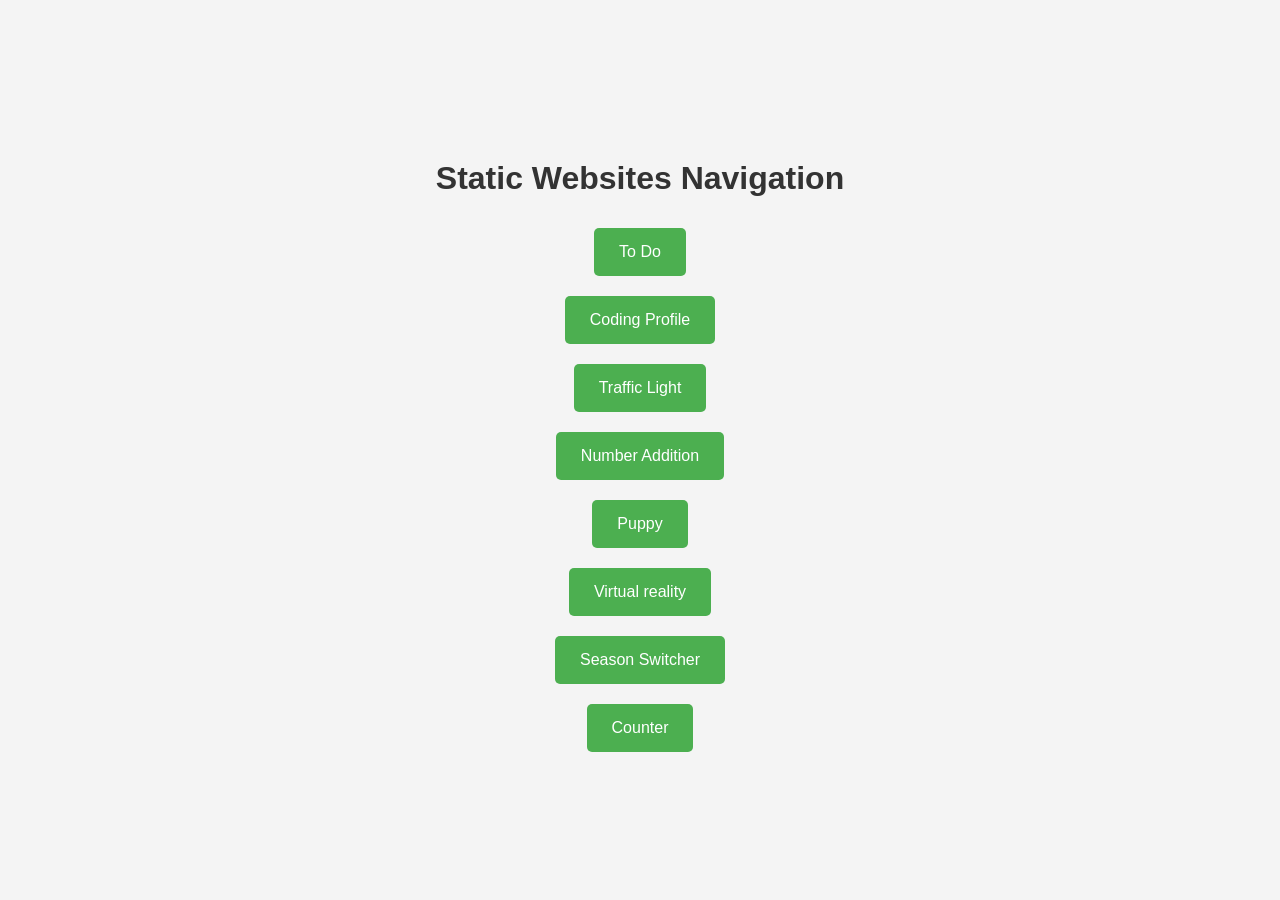
<file: microservices/mainfrontend/index.html>
<!DOCTYPE html>
<html lang="en">
<head>
    <meta charset="UTF-8">
    <meta name="viewport" content="width=device-width, initial-scale=1.0">
    <title>Static Websites Navigation</title>
    <style>
        body {
            font-family: Arial, sans-serif;
            background-color: #f4f4f4;
            display: flex;
            flex-direction: column;
            align-items: center;
            justify-content: center;
            height: 100vh;
            margin: 0;
        }
        h1 {
            color: #333;
        }
        .links-container {
            display: flex;
            flex-direction: column;
            align-items: center;
        }
        .link {
            background-color: #4CAF50;
            color: white;
            padding: 15px 25px;
            text-align: center;
            text-decoration: none;
            margin: 10px;
            border-radius: 5px;
            transition: background-color 0.3s;
        }
        .link:hover {
            background-color: #45a049;
        }
    </style>
</head>
<body>
    <h1>Static Websites Navigation</h1>
    <div class="links-container">
        <a href="http://microservice-alb-1805415914.ap-south-1.elb.amazonaws.com/todo6.html" class="link">To Do</a>
        <a href="http://microservice-alb-1805415914.ap-south-1.elb.amazonaws.com/mycodingprofileRWD.html" class="link">Coding Profile</a>
        <a href="http://microservice-alb-1805415914.ap-south-1.elb.amazonaws.com/trafficlight.html" class="link">Traffic Light</a>
        <a href="http://microservice-alb-1805415914.ap-south-1.elb.amazonaws.com/numberaddition.html" class="link">Number Addition</a>
        <a href="http://microservice-alb-1805415914.ap-south-1.elb.amazonaws.com/puppy.html" class="link">Puppy</a>
        <a href="http://microservice-alb-1805415914.ap-south-1.elb.amazonaws.com/Vr-website.html" class="link">Virtual reality</a>
        <a href="http://microservice-alb-1805415914.ap-south-1.elb.amazonaws.com/seasonswitcher.html" class="link">Season Switcher</a>
        <a href="http://microservice-alb-1805415914.ap-south-1.elb.amazonaws.com/counter.html" class="link">Counter</a>
    </div>
</body>
</html>
</file>
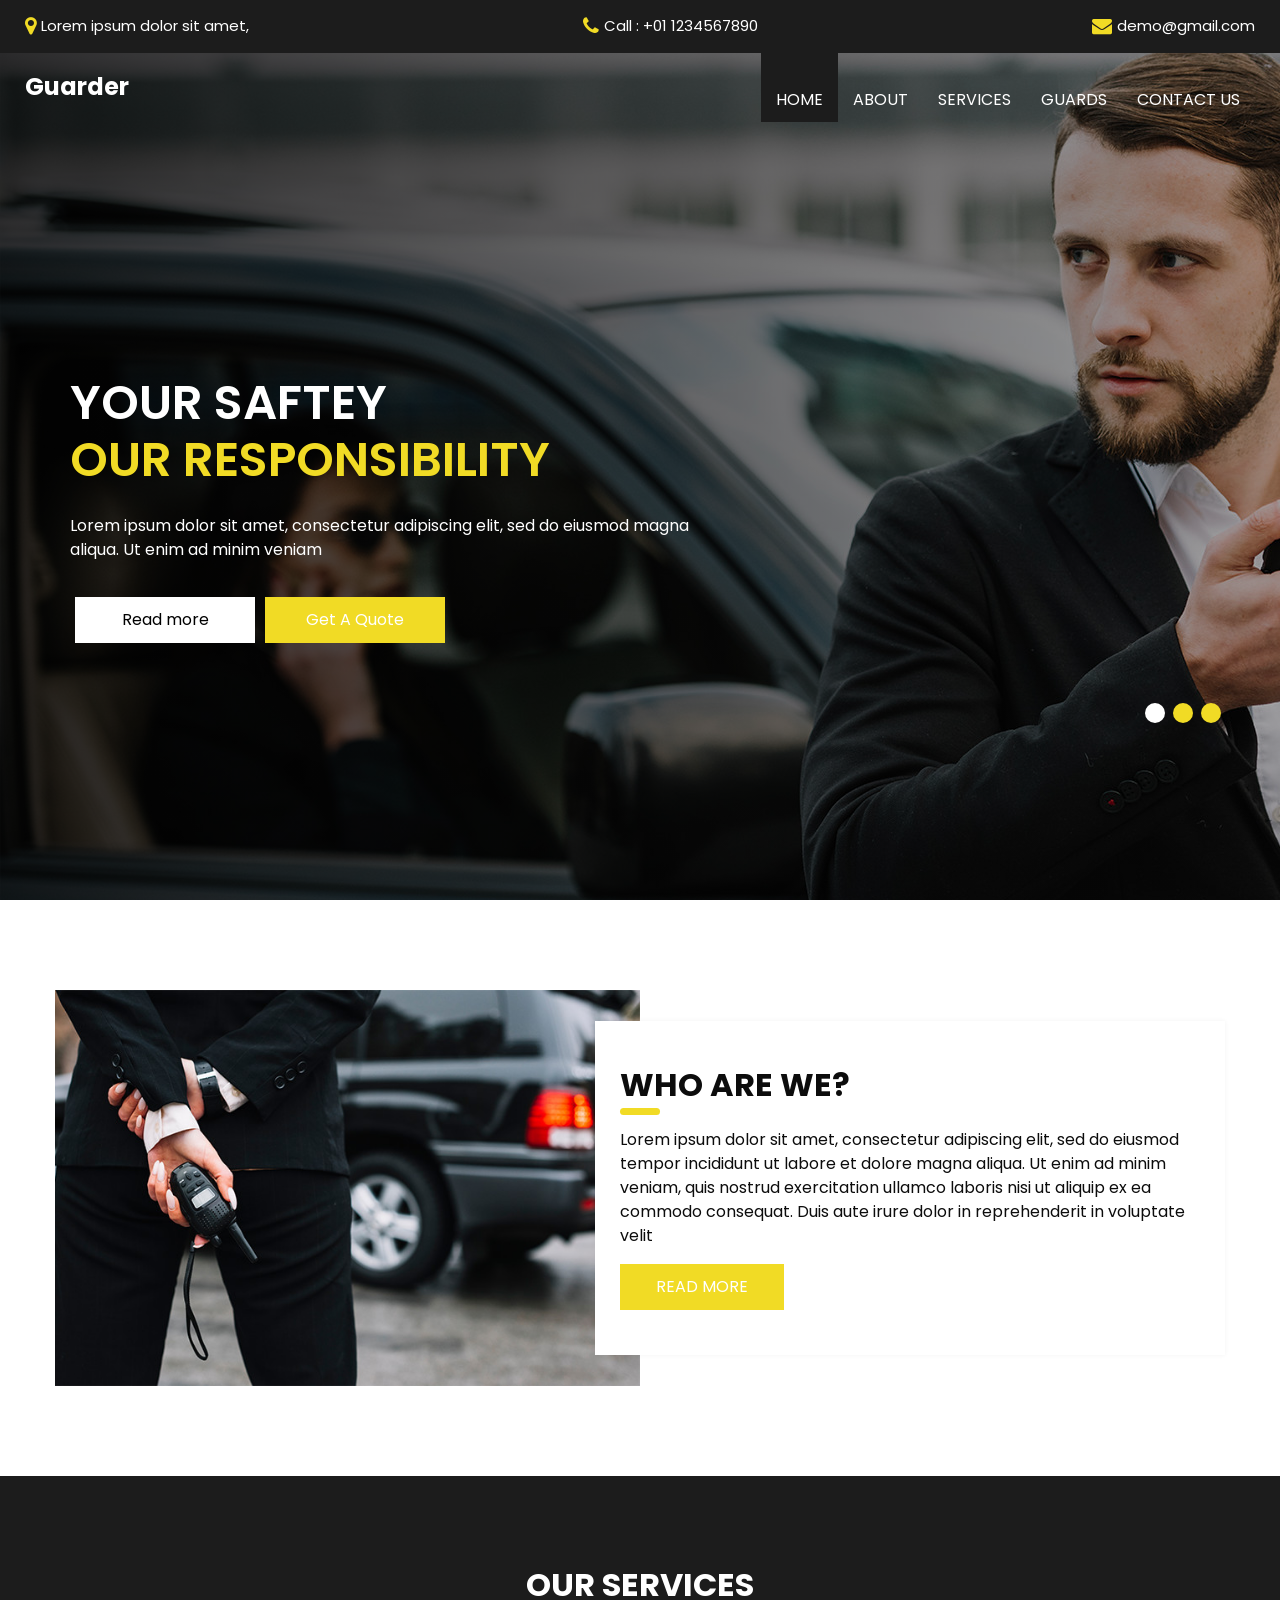
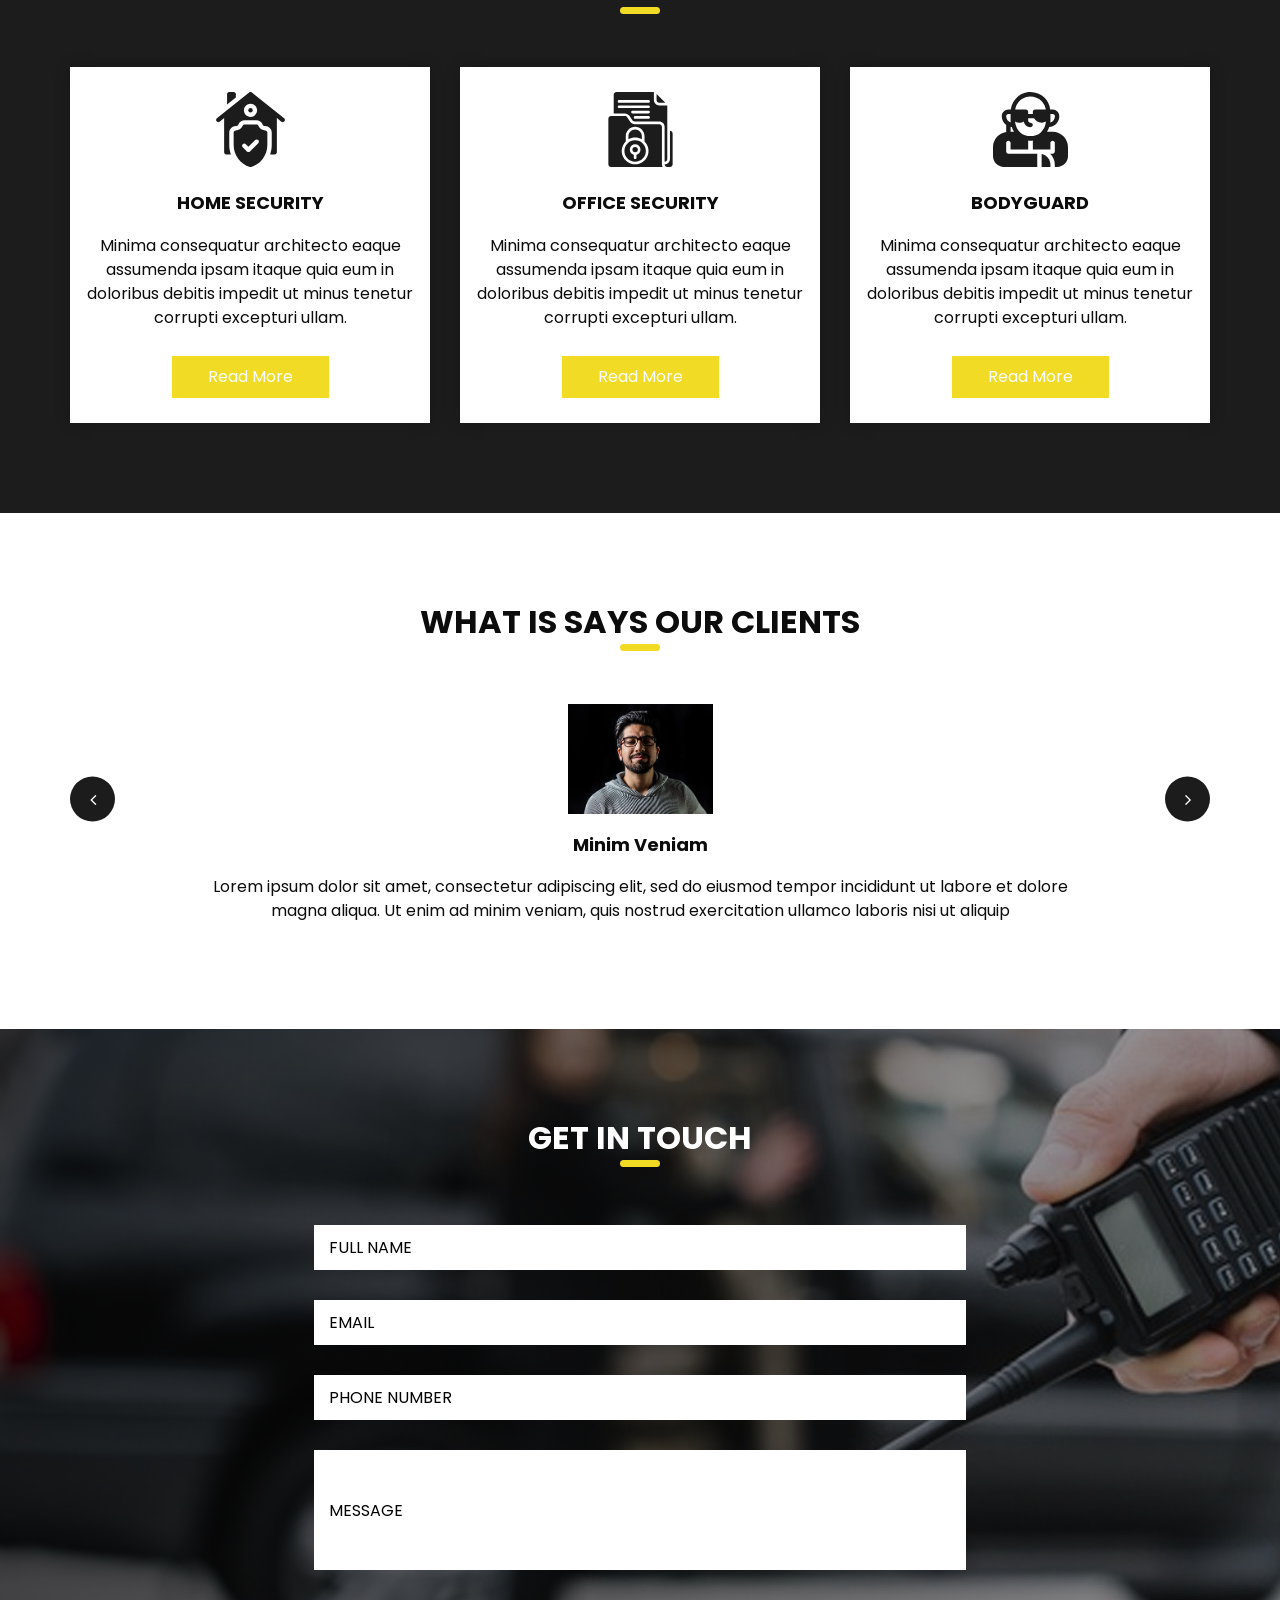
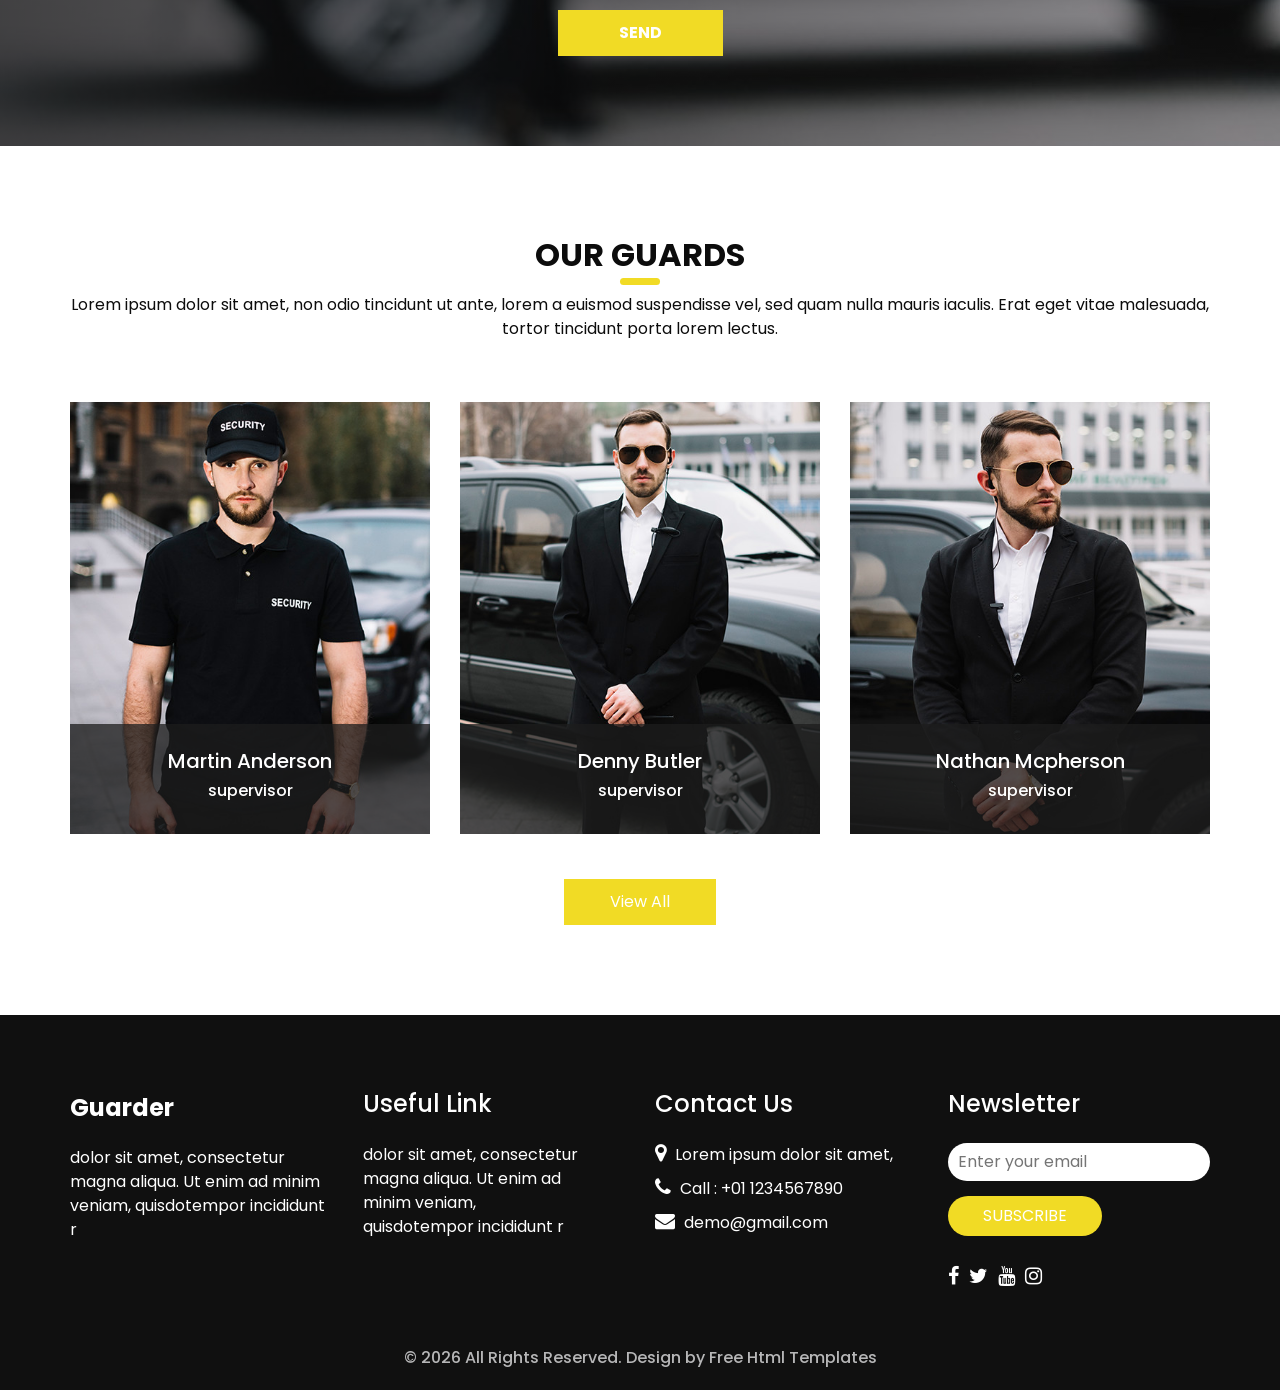
<file: todo-appache/guarder/index.html>
<!DOCTYPE html>
<html>

<head>
  <!-- Basic -->
  <meta charset="utf-8" />
  <meta http-equiv="X-UA-Compatible" content="IE=edge" />
  <!-- Mobile Metas -->
  <meta name="viewport" content="width=device-width, initial-scale=1, shrink-to-fit=no" />
  <!-- Site Metas -->
  <meta name="keywords" content="" />
  <meta name="description" content="" />
  <meta name="author" content="" />
  <link rel="shortcut icon" href="images/favicon.png" type="image/x-icon">

  <title>Guarder</title>

  <!-- bootstrap core css -->
  <link rel="stylesheet" type="text/css" href="css/bootstrap.css" />

  <!-- fonts style -->
  <link href="https://fonts.googleapis.com/css?family=Open+Sans:400,700|Poppins:400,600,700&display=swap" rel="stylesheet" />

  <!-- Custom styles for this template -->
  <link href="css/style.css" rel="stylesheet" />
  <!-- responsive style -->
  <link href="css/responsive.css" rel="stylesheet" />
</head>

<body>
  <div class="hero_area">
    <!-- header section strats -->
    <div class="hero_bg_box">
      <div class="img-box">
        <img src="images/hero-bg.jpg" alt="">
      </div>
    </div>

    <header class="header_section">
      <div class="header_top">
        <div class="container-fluid">
          <div class="contact_link-container">
            <a href="" class="contact_link1">
              <i class="fa fa-map-marker" aria-hidden="true"></i>
              <span>
                Lorem ipsum dolor sit amet,
              </span>
            </a>
            <a href="" class="contact_link2">
              <i class="fa fa-phone" aria-hidden="true"></i>
              <span>
                Call : +01 1234567890
              </span>
            </a>
            <a href="" class="contact_link3">
              <i class="fa fa-envelope" aria-hidden="true"></i>
              <span>
                demo@gmail.com
              </span>
            </a>
          </div>
        </div>
      </div>
      <div class="header_bottom">
        <div class="container-fluid">
          <nav class="navbar navbar-expand-lg custom_nav-container">
            <a class="navbar-brand" href="index.html">
              <span>
                Guarder
              </span>
            </a>
            <button class="navbar-toggler" type="button" data-toggle="collapse" data-target="#navbarSupportedContent" aria-controls="navbarSupportedContent" aria-expanded="false" aria-label="Toggle navigation">
              <span class=""></span>
            </button>

            <div class="collapse navbar-collapse ml-auto" id="navbarSupportedContent">
              <ul class="navbar-nav  ">
                <li class="nav-item active">
                  <a class="nav-link" href="index.html">Home <span class="sr-only">(current)</span></a>
                </li>
                <li class="nav-item">
                  <a class="nav-link" href="about.html"> About</a>
                </li>
                <li class="nav-item">
                  <a class="nav-link" href="service.html"> Services </a>
                </li>
                <li class="nav-item">
                  <a class="nav-link" href="guard.html"> Guards </a>
                </li>
                <li class="nav-item">
                  <a class="nav-link" href="contact.html">Contact us</a>
                </li>
              </ul>
            </div>
          </nav>
        </div>
      </div>
    </header>
    <!-- end header section -->
    <!-- slider section -->
    <section class=" slider_section ">
      <div id="carouselExampleIndicators" class="carousel slide" data-ride="carousel">
        <div class="carousel-inner">
          <div class="carousel-item active">
            <div class="container">
              <div class="row">
                <div class="col-md-7">
                  <div class="detail-box">
                    <h1>
                      Your Saftey <br>
                      <span>
                        Our Responsibility
                      </span>
                    </h1>
                    <p>
                      Lorem ipsum dolor sit amet, consectetur adipiscing elit,
                      sed do eiusmod magna aliqua. Ut enim ad minim veniam
                    </p>
                    <div class="btn-box">
                      <a href="" class="btn-1"> Read more </a>
                      <a href="" class="btn-2">Get A Quote</a>
                    </div>
                  </div>
                </div>
              </div>
            </div>
          </div>
          <div class="carousel-item ">
            <div class="container">
              <div class="row">
                <div class="col-md-7">
                  <div class="detail-box">
                    <h1>
                      Your Saftey <br>
                      <span>
                        Our Responsibility
                      </span>
                    </h1>
                    <p>
                      Lorem ipsum dolor sit amet, consectetur adipiscing elit,
                      sed do eiusmod magna aliqua. Ut enim ad minim veniam
                    </p>
                    <div class="btn-box">
                      <a href="" class="btn-1"> Read more </a>
                      <a href="" class="btn-2">Get A Quote</a>
                    </div>
                  </div>
                </div>
              </div>
            </div>
          </div>
          <div class="carousel-item ">
            <div class="container">
              <div class="row">
                <div class="col-md-7">
                  <div class="detail-box">
                    <h1>
                      Your Saftey <br>
                      <span>
                        Our Responsibility
                      </span>
                    </h1>
                    <p>
                      Lorem ipsum dolor sit amet, consectetur adipiscing elit,
                      sed do eiusmod magna aliqua. Ut enim ad minim veniam
                    </p>
                    <div class="btn-box">
                      <a href="" class="btn-1"> Read more </a>
                      <a href="" class="btn-2">Get A Quote</a>
                    </div>
                  </div>
                </div>
              </div>
            </div>
          </div>
        </div>
        <div class="container idicator_container">
          <ol class="carousel-indicators">
            <li data-target="#carouselExampleIndicators" data-slide-to="0" class="active"></li>
            <li data-target="#carouselExampleIndicators" data-slide-to="1"></li>
            <li data-target="#carouselExampleIndicators" data-slide-to="2"></li>
          </ol>
        </div>
      </div>
    </section>
    <!-- end slider section -->
  </div>

  <!-- about section -->

  <section class="about_section layout_padding">
    <div class="container">
      <div class="row">
        <div class="col-md-6 px-0">
          <div class="img_container">
            <div class="img-box">
              <img src="images/about-img.jpg" alt="" />
            </div>
          </div>
        </div>
        <div class="col-md-6 px-0">
          <div class="detail-box">
            <div class="heading_container ">
              <h2>
                Who Are We?
              </h2>
            </div>
            <p>
              Lorem ipsum dolor sit amet, consectetur adipiscing elit, sed do
              eiusmod tempor incididunt ut labore et dolore magna aliqua. Ut
              enim ad minim veniam, quis nostrud exercitation ullamco laboris
              nisi ut aliquip ex ea commodo consequat. Duis aute irure dolor
              in reprehenderit in voluptate velit
            </p>
            <div class="btn-box">
              <a href="">
                Read More
              </a>
            </div>
          </div>
        </div>
      </div>
    </div>
  </section>

  <!-- end about section -->

  <!-- service section -->

  <section class="service_section layout_padding">
    <div class="container">
      <div class="heading_container heading_center">
        <h2>
          Our services
        </h2>
      </div>
      <div class="row">
        <div class="col-md-4">
          <div class="box ">
            <div class="img-box">
              <svg enable-background="new 0 0 512 512" height="512" viewBox="0 0 512 512" width="512" xmlns="http://www.w3.org/2000/svg">
                <g>
                  <g>
                    <circle cx="256" cy="125" r="15" />
                    <path d="m356 262c-18.955 0-35.996-10.532-44.472-27.484l-2.111-4.223c-2.541-5.083-7.735-8.293-13.417-8.293h-80c-5.682 0-10.876 3.21-13.417 8.292l-2.111 4.222c-8.476 16.954-25.517 27.486-44.472 27.486-8.284 0-15 6.716-15 15v85.597c0 33.654 10.619 65.715 30.708 92.716 20.089 27 47.747 46.384 79.982 56.054 1.406.422 2.858.633 4.31.633s2.904-.211 4.31-.633c32.235-9.67 59.893-29.054 79.982-56.054 20.089-27.001 30.708-59.062 30.708-92.716v-85.597c0-8.284-6.716-15-15-15zm-46.967 87.322-56.568 56.568c-2.929 2.929-6.768 4.394-10.606 4.394s-7.678-1.464-10.606-4.394l-28.284-28.284c-5.858-5.858-5.858-15.355 0-21.213 5.857-5.858 15.355-5.858 21.213 0l17.678 17.677 45.962-45.961c5.857-5.858 15.355-5.858 21.213 0 5.856 5.858 5.856 15.355-.002 21.213z" />
                    <g>
                      <path d="m485.371 179.287-220-176c-5.479-4.383-13.263-4.383-18.741 0l-220 176c-6.469 5.175-7.518 14.614-2.342 21.083 5.175 6.468 14.614 7.517 21.083 2.342l30.629-24.503v232.791c0 8.284 6.716 15 15 15h31.119c-7.333-20.12-11.119-41.476-11.119-63.403v-85.597c0-24.813 20.187-45 45-45 7.632 0 14.226-4.075 17.639-10.901l2.112-4.224c7.67-15.342 23.093-24.875 40.249-24.875h80c17.156 0 32.579 9.533 40.25 24.878l2.111 4.223c3.412 6.824 10.007 10.899 17.639 10.899 24.813 0 45 20.187 45 45v85.597c0 21.927-3.786 43.283-11.119 63.403h31.119c8.284 0 15-6.716 15-15v-232.791l30.629 24.503c2.766 2.213 6.075 3.288 9.361 3.288 4.4 0 8.76-1.927 11.722-5.63 5.176-6.469 4.127-15.908-2.341-21.083zm-229.371-9.287c-24.813 0-45-20.187-45-45s20.187-45 45-45 45 20.187 45 45-20.187 45-45 45z" />
                    </g>
                  </g>
                  <g>
                    <path d="m156 15c0-8.284-6.716-15-15-15h-30c-8.284 0-15 6.716-15 15v70.372l60-48z" />
                  </g>
                </g>
              </svg>
            </div>
            <div class="detail-box">
              <h6>
                Home Security
              </h6>
              <p>
                Minima consequatur architecto eaque assumenda ipsam itaque quia eum in doloribus debitis impedit ut minus tenetur corrupti excepturi ullam.
              </p>
              <a href="">
                Read More
              </a>
            </div>
          </div>
        </div>
        <div class="col-md-4">
          <div class="box ">
            <div class="img-box">
              <svg version="1.1" xmlns="http://www.w3.org/2000/svg" xmlns:xlink="http://www.w3.org/1999/xlink" x="0px" y="0px" viewBox="0 0 512 512" style="enable-background:new 0 0 512 512;" xml:space="preserve">
                <g>
                  <g>
                    <g>
                      <circle cx="219.429" cy="393.143" r="18.286" />
                      <path d="M219.429,329.143c-40.396,0-73.143,32.747-73.143,73.143c0,40.396,32.747,73.143,73.143,73.143
          c40.396,0,73.143-32.747,73.143-73.143C292.525,361.909,259.805,329.189,219.429,329.143z M228.571,428.416V448
          c0,5.049-4.093,9.143-9.143,9.143c-5.049,0-9.143-4.093-9.143-9.143v-19.584c-17.831-4.604-29.458-21.749-27.137-40.018
          c2.32-18.269,17.864-31.963,36.28-31.963c18.416,0,33.959,13.694,36.28,31.963C258.029,406.667,246.403,423.812,228.571,428.416z
          " />
                      <path d="M402.286,274.286v-36.571c-0.01-10.095-8.191-18.276-18.286-18.286H215.772c-12.18-0.01-23.558-6.08-30.348-16.192
          l-20.321-30.487c-3.392-5.109-9.117-8.179-15.25-8.179H54.857c-10.095,0.01-18.276,8.191-18.286,18.286v310.857
          c0.01,10.095,8.191,18.276,18.286,18.286h352.516c-3.294-5.533-5.051-11.846-5.088-18.286V274.286z M304.069,436.92
          c-14.047,34.375-47.506,56.826-84.64,56.795c-37.135,0.031-70.593-22.419-84.64-56.795c-14.047-34.375-5.888-73.833,20.64-99.818
          v-35.388c0.04-35.33,28.67-63.96,64-64c35.33,0.039,63.961,28.67,64,64v35.388C309.957,363.087,318.116,402.545,304.069,436.92z" />
                      <path d="M384,73.143h41.929l-60.214-60.214v41.929C365.724,64.952,373.905,73.133,384,73.143z" />
                      <path d="M265.143,323.227v-21.513c-0.044-25.229-20.485-45.67-45.714-45.714c-25.235,0.03-45.685,20.479-45.714,45.714v21.513
          C201.959,306.734,236.898,306.734,265.143,323.227z" />
                      <path d="M420.571,256v219.429c10.095-0.01,18.276-8.191,18.286-18.286V91.429H384c-20.188-0.023-36.548-16.383-36.571-36.571V0
          h-256C81.334,0.01,73.153,8.191,73.143,18.286v128h76.71c12.247-0.005,23.684,6.122,30.464,16.321l20.295,30.446
          c3.395,5.048,9.077,8.08,15.161,8.089H384c20.188,0.023,36.548,16.383,36.571,36.571V256z M310.857,182.857h-91.429
          c-5.049,0-9.143-4.093-9.143-9.143s4.093-9.143,9.143-9.143h91.429c5.049,0,9.143,4.093,9.143,9.143
          S315.907,182.857,310.857,182.857z M310.857,146.286H201.143c-5.049,0-9.143-4.093-9.143-9.143c0-5.049,4.093-9.143,9.143-9.143
          h109.714c5.049,0,9.143,4.093,9.143,9.143C320,142.192,315.907,146.286,310.857,146.286z M310.857,109.714H109.714
          c-5.049,0-9.143-4.093-9.143-9.143c0-5.049,4.093-9.143,9.143-9.143h201.143c5.049,0,9.143,4.093,9.143,9.143
          C320,105.621,315.907,109.714,310.857,109.714z M310.857,73.143H109.714c-5.049,0-9.143-4.093-9.143-9.143
          s4.093-9.143,9.143-9.143h201.143c5.049,0,9.143,4.093,9.143,9.143S315.907,73.143,310.857,73.143z" />
                      <path d="M457.143,265.143v192c-0.023,20.188-16.383,36.548-36.571,36.571c0.01,10.095,8.191,18.276,18.286,18.286h18.286
          c10.095-0.01,18.276-8.191,18.286-18.286V283.429C475.419,273.334,467.238,265.153,457.143,265.143z" />
                    </g>
                  </g>
                </g>
                <g>
                </g>
                <g>
                </g>
                <g>
                </g>
                <g>
                </g>
                <g>
                </g>
                <g>
                </g>
                <g>
                </g>
                <g>
                </g>
                <g>
                </g>
                <g>
                </g>
                <g>
                </g>
                <g>
                </g>
                <g>
                </g>
                <g>
                </g>
                <g>
                </g>
              </svg>
            </div>
            <div class="detail-box">
              <h6>
                Office Security
              </h6>
              <p>
                Minima consequatur architecto eaque assumenda ipsam itaque quia eum in doloribus debitis impedit ut minus tenetur corrupti excepturi ullam.
              </p>
              <a href="">
                Read More
              </a>
            </div>
          </div>
        </div>
        <div class="col-md-4">
          <div class="box ">
            <div class="img-box">
              <svg version="1.1" xmlns="http://www.w3.org/2000/svg" xmlns:xlink="http://www.w3.org/1999/xlink" x="0px" y="0px" viewBox="0 0 512 512" style="enable-background:new 0 0 512 512;" xml:space="preserve">
                <g>
                  <g>
                    <path d="M332,423.518V512h60v-15C392,460.784,366.197,430.487,332,423.518z" />
                  </g>
                </g>
                <g>
                  <g>
                    <path d="M407,272h-38.298c6.211-9.549,11.184-21.85,14.971-32.595c38.58-3.058,69.119-35.067,69.119-74.405
                 c0-24.814-20.186-45-45-45h-17.263c-3.373-30.112-16.168-58.339-38.108-80.581C326.639,14.004,290.742,0,255,0
                 c-69.309,0-125.911,52.685-133.484,120H105c-24.814,0-45,20.186-45,45c0,24.476,11.836,46.095,30.066,59.685
                 C90.062,224.797,90,224.888,90,225v48.516C39.25,280.873,0,324.245,0,377v60c0,41.353,33.633,75,75,75h227v-90h-15H105
                 c-8.291,0-15-6.709-15-15v-60c0-8.291,6.709-15,15-15s15,6.709,15,15v45h120v-61.373c4.988,0.569,9.946,1.373,15,1.373
                 s12.012-0.804,17-1.373V392h15h30h75v-45c0-8.291,6.709-15,15-15c8.291,0,15,6.709,15,15v60c0,8.291-6.709,15-15,15h-16.75
                 c19.534,19.08,31.75,45.608,31.75,75v15h15c41.367,0,75-33.647,75-75v-60C512,319.109,464.891,272,407,272z M392,195v-45h15.791
                 c8.262,0,15,6.724,15,15c0,20.33-13.638,37.354-32.179,42.914C391.033,203.597,392,199.378,392,195z M255,30
                 c27.803,0,56.229,10.928,76.209,30.63c16.238,16.45,26.111,37.178,29.319,59.37H287c-8.291,0-15,6.709-15,15v15h-32v-15
                 c0-8.291-6.709-15-15-15h-73.484C158.873,69.25,202.244,30,255,30z M90,165c0-8.276,6.738-15,15-15h15v45
                 c0,4.292,0.956,8.425,1.362,12.66C103.239,201.843,90,185.03,90,165z M120,272v-34.219c2.75,0.564,5.449,1.283,8.298,1.542
                 c3.787,10.774,8.774,23.103,15,32.677H120z M326.316,275.706c-29.136,25.422-72.715,31.761-108.047,19.067
                 c-11.777-4.237-22.866-10.593-32.578-19.063c-20.881-18.376-33.043-46.22-34.929-73.644C159.448,206.968,169.332,210,180,210
                 c11.235,0,21.636-3.298,30.637-8.694C213.739,223.118,232.346,240,255,240c8.291,0,17-6.709,17-15s-8.709-15-17-15
                 c-8.262,0-15-6.724-15-15v-15h40.346c10.411,17.847,29.55,30,51.654,30c10.668,0,20.552-3.032,29.238-7.934
                 C359.352,229.501,347.186,257.357,326.316,275.706z" />
                  </g>
                </g>
                <g>
                </g>
                <g>
                </g>
                <g>
                </g>
                <g>
                </g>
                <g>
                </g>
                <g>
                </g>
                <g>
                </g>
                <g>
                </g>
                <g>
                </g>
                <g>
                </g>
                <g>
                </g>
                <g>
                </g>
                <g>
                </g>
                <g>
                </g>
                <g>
                </g>
              </svg>
            </div>
            <div class="detail-box">
              <h6>
                Bodyguard
              </h6>
              <p>
                Minima consequatur architecto eaque assumenda ipsam itaque quia eum in doloribus debitis impedit ut minus tenetur corrupti excepturi ullam.
              </p>
              <a href="">
                Read More
              </a>
            </div>
          </div>
        </div>
      </div>
    </div>
  </section>

  <!-- end service section -->


  <!-- client section -->

  <section class="client_section layout_padding">
    <div class="container ">
      <div class="heading_container heading_center">
        <h2>
          What is says our clients
        </h2>
      </div>
      <div id="carouselExampleControls" class="carousel slide" data-ride="carousel">
        <div class="carousel-inner">
          <div class="carousel-item active">
            <div class="box">
              <div class="img-box">
                <img src="images/client.png" alt="">
              </div>
              <div class="detail-box">
                <h4>
                  Minim Veniam
                </h4>
                <p>
                  Lorem ipsum dolor sit amet, consectetur adipiscing elit, sed
                  do eiusmod tempor incididunt ut labore et dolore magna
                  aliqua. Ut enim ad minim veniam, quis nostrud exercitation
                  ullamco laboris nisi ut aliquip
                </p>
              </div>
            </div>
          </div>
          <div class="carousel-item ">
            <div class="box">
              <div class="img-box">
                <img src="images/client.png" alt="">
              </div>
              <div class="detail-box">
                <h4>
                  Minim Veniam
                </h4>
                <p>
                  Lorem ipsum dolor sit amet, consectetur adipiscing elit, sed
                  do eiusmod tempor incididunt ut labore et dolore magna
                  aliqua. Ut enim ad minim veniam, quis nostrud exercitation
                  ullamco laboris nisi ut aliquip
                </p>
              </div>
            </div>
          </div>
          <div class="carousel-item ">
            <div class="box">
              <div class="img-box">
                <img src="images/client.png" alt="">
              </div>
              <div class="detail-box">
                <h4>
                  Minim Veniam
                </h4>
                <p>
                  Lorem ipsum dolor sit amet, consectetur adipiscing elit, sed
                  do eiusmod tempor incididunt ut labore et dolore magna
                  aliqua. Ut enim ad minim veniam, quis nostrud exercitation
                  ullamco laboris nisi ut aliquip
                </p>
              </div>
            </div>
          </div>
        </div>
        <div class="carousel_btn-box">
          <a class="carousel-control-prev" href="#carouselExampleControls" role="button" data-slide="prev">
            <i class="fa fa-angle-left" aria-hidden="true"></i>
            <span class="sr-only">Previous</span>
          </a>
          <a class="carousel-control-next" href="#carouselExampleControls" role="button" data-slide="next">
            <i class="fa fa-angle-right" aria-hidden="true"></i>
            <span class="sr-only">Next</span>
          </a>
        </div>
      </div>
    </div>
  </section>

  <!-- end client section -->

  <!-- contact section -->

  <section class="contact_section layout_padding">
    <div class="contact_bg_box">
      <div class="img-box">
        <img src="images/contact-bg.jpg" alt="">
      </div>
    </div>
    <div class="container">
      <div class="heading_container heading_center">
        <h2>
          Get In touch
        </h2>
      </div>
      <div class="">
        <div class="row">
          <div class="col-md-7 mx-auto">
            <form action="#">
              <div class="contact_form-container">
                <div>
                  <div>
                    <input type="text" placeholder="Full Name" />
                  </div>
                  <div>
                    <input type="email" placeholder="Email " />
                  </div>
                  <div>
                    <input type="text" placeholder="Phone Number" />
                  </div>
                  <div class="">
                    <input type="text" placeholder="Message" class="message_input" />
                  </div>
                  <div class="btn-box ">
                    <button type="submit">
                      Send
                    </button>
                  </div>
                </div>
              </div>
            </form>
          </div>
        </div>
      </div>
    </div>
  </section>

  <!-- end contact section -->

  <!-- team section -->

  <section class="team_section layout_padding">
    <div class="container">
      <div class="heading_container heading_center">
        <h2>
          Our Guards
        </h2>
        <p>
          Lorem ipsum dolor sit amet, non odio tincidunt ut ante, lorem a euismod suspendisse vel, sed quam nulla mauris
          iaculis. Erat eget vitae malesuada, tortor tincidunt porta lorem lectus.
        </p>
      </div>
      <div class="row">
        <div class="col-md-4 col-sm-6 mx-auto ">
          <div class="box">
            <div class="img-box">
              <img src="images/t1.jpg" alt="">
            </div>
            <div class="detail-box">
              <h5>
                Martin Anderson
              </h5>
              <h6 class="">
                supervisor
              </h6>
            </div>
          </div>
        </div>
        <div class="col-md-4 col-sm-6 mx-auto ">
          <div class="box">
            <div class="img-box">
              <img src="images/t2.jpg" alt="">
            </div>
            <div class="detail-box">
              <h5>
                Denny Butler
              </h5>
              <h6 class="">
                supervisor
              </h6>
            </div>
          </div>
        </div>
        <div class="col-md-4 col-sm-6 mx-auto ">
          <div class="box">
            <div class="img-box">
              <img src="images/t3.jpg" alt="">
            </div>
            <div class="detail-box">
              <h5>
                Nathan Mcpherson
              </h5>
              <h6 class="">
                supervisor
              </h6>
            </div>
          </div>
        </div>
      </div>
      <div class="btn-box">
        <a href="">
          View All
        </a>
      </div>
    </div>
  </section>

  <!-- end team section -->

  <!-- info section -->
  <section class="info_section ">
    <div class="container">
      <div class="row">
        <div class="col-md-3">
          <div class="info_logo">
            <a class="navbar-brand" href="index.html">
              <span>
                Guarder
              </span>
            </a>
            <p>
              dolor sit amet, consectetur magna aliqua. Ut enim ad minim veniam, quisdotempor incididunt r
            </p>
          </div>
        </div>
        <div class="col-md-3">
          <div class="info_links">
            <h5>
              Useful Link
            </h5>
            <ul>
              <li>
                <a href="">
                  dolor sit amet, consectetur
                </a>
              </li>
              <li>
                <a href="">
                  magna aliqua. Ut enim ad
                </a>
              </li>
              <li>
                <a href="">
                  minim veniam,
                </a>
              </li>
              <li>
                <a href="">
                  quisdotempor incididunt r
                </a>
              </li>
            </ul>
          </div>
        </div>
        <div class="col-md-3">
          <div class="info_info">
            <h5>
              Contact Us
            </h5>
          </div>
          <div class="info_contact">
            <a href="" class="">
              <i class="fa fa-map-marker" aria-hidden="true"></i>
              <span>
                Lorem ipsum dolor sit amet,
              </span>
            </a>
            <a href="" class="">
              <i class="fa fa-phone" aria-hidden="true"></i>
              <span>
                Call : +01 1234567890
              </span>
            </a>
            <a href="" class="">
              <i class="fa fa-envelope" aria-hidden="true"></i>
              <span>
                demo@gmail.com
              </span>
            </a>
          </div>
        </div>
        <div class="col-md-3">
          <div class="info_form ">
            <h5>
              Newsletter
            </h5>
            <form action="#">
              <input type="email" placeholder="Enter your email">
              <button>
                Subscribe
              </button>
            </form>
            <div class="social_box">
              <a href="">
                <i class="fa fa-facebook" aria-hidden="true"></i>
              </a>
              <a href="">
                <i class="fa fa-twitter" aria-hidden="true"></i>
              </a>
              <a href="">
                <i class="fa fa-youtube" aria-hidden="true"></i>
              </a>
              <a href="">
                <i class="fa fa-instagram" aria-hidden="true"></i>
              </a>
            </div>
          </div>
        </div>
      </div>
    </div>
  </section>

  <!-- end info_section -->




  <!-- footer section -->
  <footer class="container-fluid footer_section">
    <p>
      &copy; <span id="currentYear"></span> All Rights Reserved. Design by
      <a href="https://html.design/">Free Html Templates</a>
    </p>
  </footer>
  <!-- footer section -->

  <script src="js/jquery-3.4.1.min.js"></script>
  <script src="js/bootstrap.js"></script>
  <script src="js/custom.js"></script>
</body>

</html>
</file>
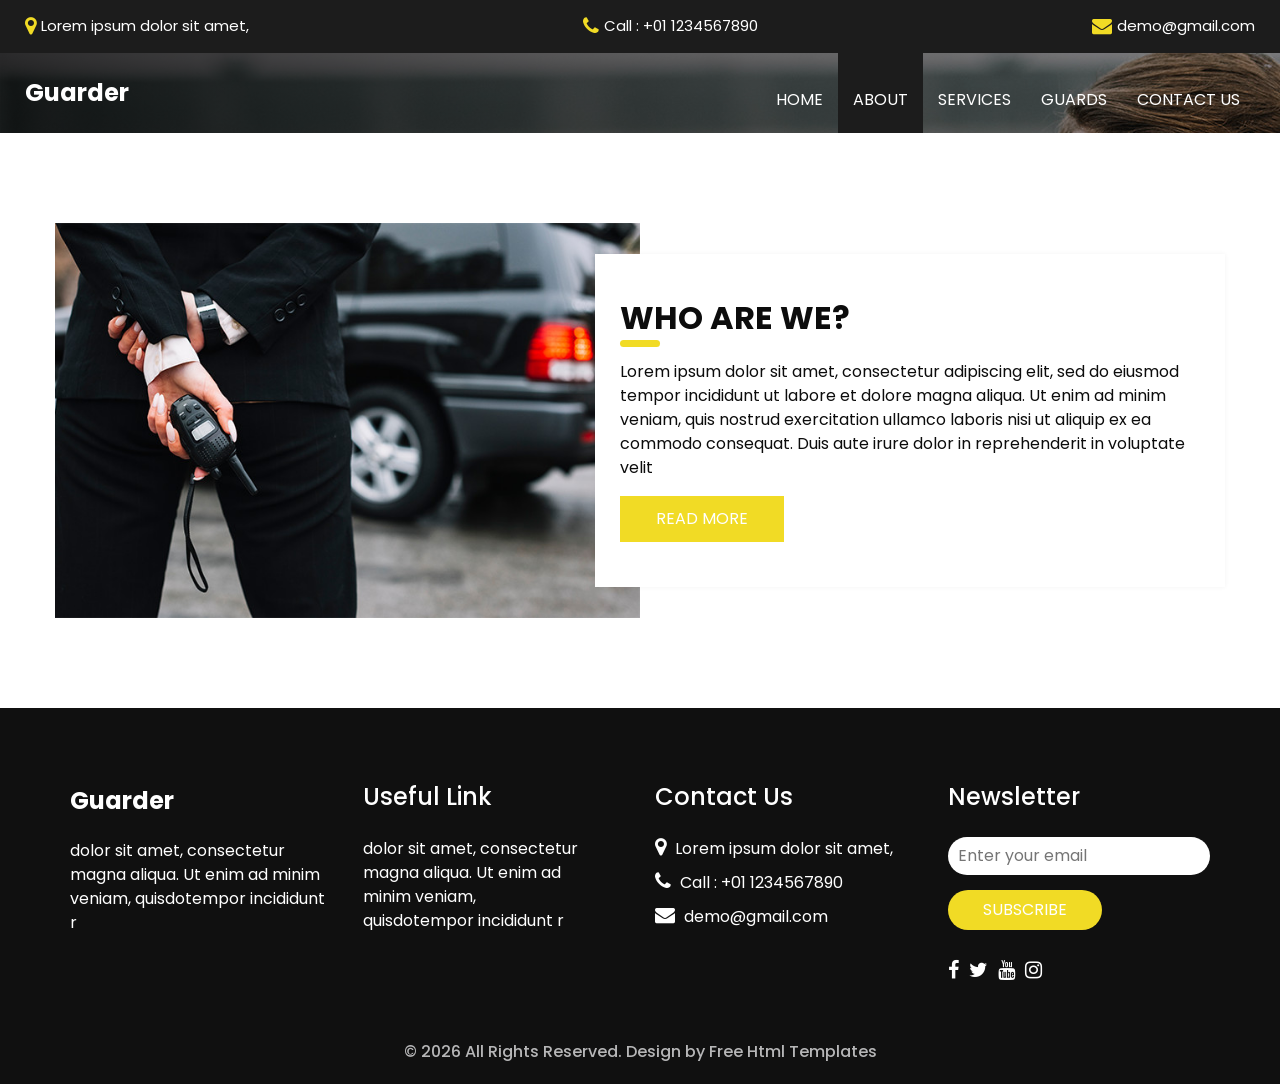
<file: todo-appache/guarder/about.html>
<!DOCTYPE html>
<html>

<head>
  <!-- Basic -->
  <meta charset="utf-8" />
  <meta http-equiv="X-UA-Compatible" content="IE=edge" />
  <!-- Mobile Metas -->
  <meta name="viewport" content="width=device-width, initial-scale=1, shrink-to-fit=no" />
  <!-- Site Metas -->
  <meta name="keywords" content="" />
  <meta name="description" content="" />
  <meta name="author" content="" />
  <link rel="shortcut icon" href="images/favicon.png" type="image/x-icon">

  <title>Guarder</title>

  <!-- bootstrap core css -->
  <link rel="stylesheet" type="text/css" href="css/bootstrap.css" />

  <!-- fonts style -->
  <link href="https://fonts.googleapis.com/css?family=Open+Sans:400,700|Poppins:400,600,700&display=swap" rel="stylesheet" />

  <!-- Custom styles for this template -->
  <link href="css/style.css" rel="stylesheet" />
  <!-- responsive style -->
  <link href="css/responsive.css" rel="stylesheet" />
</head>

<body class="sub_page">
  <div class="hero_area">
    <!-- header section strats -->
    <div class="hero_bg_box">
      <div class="img-box">
        <img src="images/hero-bg.jpg" alt="">
      </div>
    </div>

    <header class="header_section">
      <div class="header_top">
        <div class="container-fluid">
          <div class="contact_link-container">
            <a href="" class="contact_link1">
              <i class="fa fa-map-marker" aria-hidden="true"></i>
              <span>
                Lorem ipsum dolor sit amet,
              </span>
            </a>
            <a href="" class="contact_link2">
              <i class="fa fa-phone" aria-hidden="true"></i>
              <span>
                Call : +01 1234567890
              </span>
            </a>
            <a href="" class="contact_link3">
              <i class="fa fa-envelope" aria-hidden="true"></i>
              <span>
                demo@gmail.com
              </span>
            </a>
          </div>
        </div>
      </div>
      <div class="header_bottom">
        <div class="container-fluid">
          <nav class="navbar navbar-expand-lg custom_nav-container">
            <a class="navbar-brand" href="index.html">
              <span>
                Guarder
              </span>
            </a>
            <button class="navbar-toggler" type="button" data-toggle="collapse" data-target="#navbarSupportedContent" aria-controls="navbarSupportedContent" aria-expanded="false" aria-label="Toggle navigation">
              <span class=""></span>
            </button>

            <div class="collapse navbar-collapse ml-auto" id="navbarSupportedContent">
              <ul class="navbar-nav  ">
                <li class="nav-item ">
                  <a class="nav-link" href="index.html">Home <span class="sr-only">(current)</span></a>
                </li>
                <li class="nav-item active">
                  <a class="nav-link" href="about.html"> About</a>
                </li>
                <li class="nav-item">
                  <a class="nav-link" href="service.html"> Services </a>
                </li>
                <li class="nav-item">
                  <a class="nav-link" href="guard.html"> Guards </a>
                </li>
                <li class="nav-item">
                  <a class="nav-link" href="contact.html">Contact us</a>
                </li>
              </ul>
            </div>
          </nav>
        </div>
      </div>
    </header>
    <!-- end header section -->
  </div>

  <!-- about section -->

  <section class="about_section layout_padding">
    <div class="container">
      <div class="row">
        <div class="col-md-6 px-0">
          <div class="img_container">
            <div class="img-box">
              <img src="images/about-img.jpg" alt="" />
            </div>
          </div>
        </div>
        <div class="col-md-6 px-0">
          <div class="detail-box">
            <div class="heading_container ">
              <h2>
                Who Are We?
              </h2>
            </div>
            <p>
              Lorem ipsum dolor sit amet, consectetur adipiscing elit, sed do
              eiusmod tempor incididunt ut labore et dolore magna aliqua. Ut
              enim ad minim veniam, quis nostrud exercitation ullamco laboris
              nisi ut aliquip ex ea commodo consequat. Duis aute irure dolor
              in reprehenderit in voluptate velit
            </p>
            <div class="btn-box">
              <a href="">
                Read More
              </a>
            </div>
          </div>
        </div>
      </div>
    </div>
  </section>

  <!-- end about section -->

  <!-- info section -->
  <section class="info_section ">
    <div class="container">
      <div class="row">
        <div class="col-md-3">
          <div class="info_logo">
            <a class="navbar-brand" href="index.html">
              <span>
                Guarder
              </span>
            </a>
            <p>
              dolor sit amet, consectetur magna aliqua. Ut enim ad minim veniam, quisdotempor incididunt r
            </p>
          </div>
        </div>
        <div class="col-md-3">
          <div class="info_links">
            <h5>
              Useful Link
            </h5>
            <ul>
              <li>
                <a href="">
                  dolor sit amet, consectetur
                </a>
              </li>
              <li>
                <a href="">
                  magna aliqua. Ut enim ad
                </a>
              </li>
              <li>
                <a href="">
                  minim veniam,
                </a>
              </li>
              <li>
                <a href="">
                  quisdotempor incididunt r
                </a>
              </li>
            </ul>
          </div>
        </div>
        <div class="col-md-3">
          <div class="info_info">
            <h5>
              Contact Us
            </h5>
          </div>
          <div class="info_contact">
            <a href="" class="">
              <i class="fa fa-map-marker" aria-hidden="true"></i>
              <span>
                Lorem ipsum dolor sit amet,
              </span>
            </a>
            <a href="" class="">
              <i class="fa fa-phone" aria-hidden="true"></i>
              <span>
                Call : +01 1234567890
              </span>
            </a>
            <a href="" class="">
              <i class="fa fa-envelope" aria-hidden="true"></i>
              <span>
                demo@gmail.com
              </span>
            </a>
          </div>
        </div>
        <div class="col-md-3">
          <div class="info_form ">
            <h5>
              Newsletter
            </h5>
            <form action="#">
              <input type="email" placeholder="Enter your email">
              <button>
                Subscribe
              </button>
            </form>
            <div class="social_box">
              <a href="">
                <i class="fa fa-facebook" aria-hidden="true"></i>
              </a>
              <a href="">
                <i class="fa fa-twitter" aria-hidden="true"></i>
              </a>
              <a href="">
                <i class="fa fa-youtube" aria-hidden="true"></i>
              </a>
              <a href="">
                <i class="fa fa-instagram" aria-hidden="true"></i>
              </a>
            </div>
          </div>
        </div>
      </div>
    </div>
  </section>

  <!-- end info_section -->




  <!-- footer section -->
  <footer class="container-fluid footer_section">
    <p>
      &copy; <span id="currentYear"></span> All Rights Reserved. Design by
      <a href="https://html.design/">Free Html Templates</a>
    </p>
  </footer>
  <!-- footer section -->

  <script src="js/jquery-3.4.1.min.js"></script>
  <script src="js/bootstrap.js"></script>
  <script src="js/custom.js"></script>
</body>

</html>
</file>
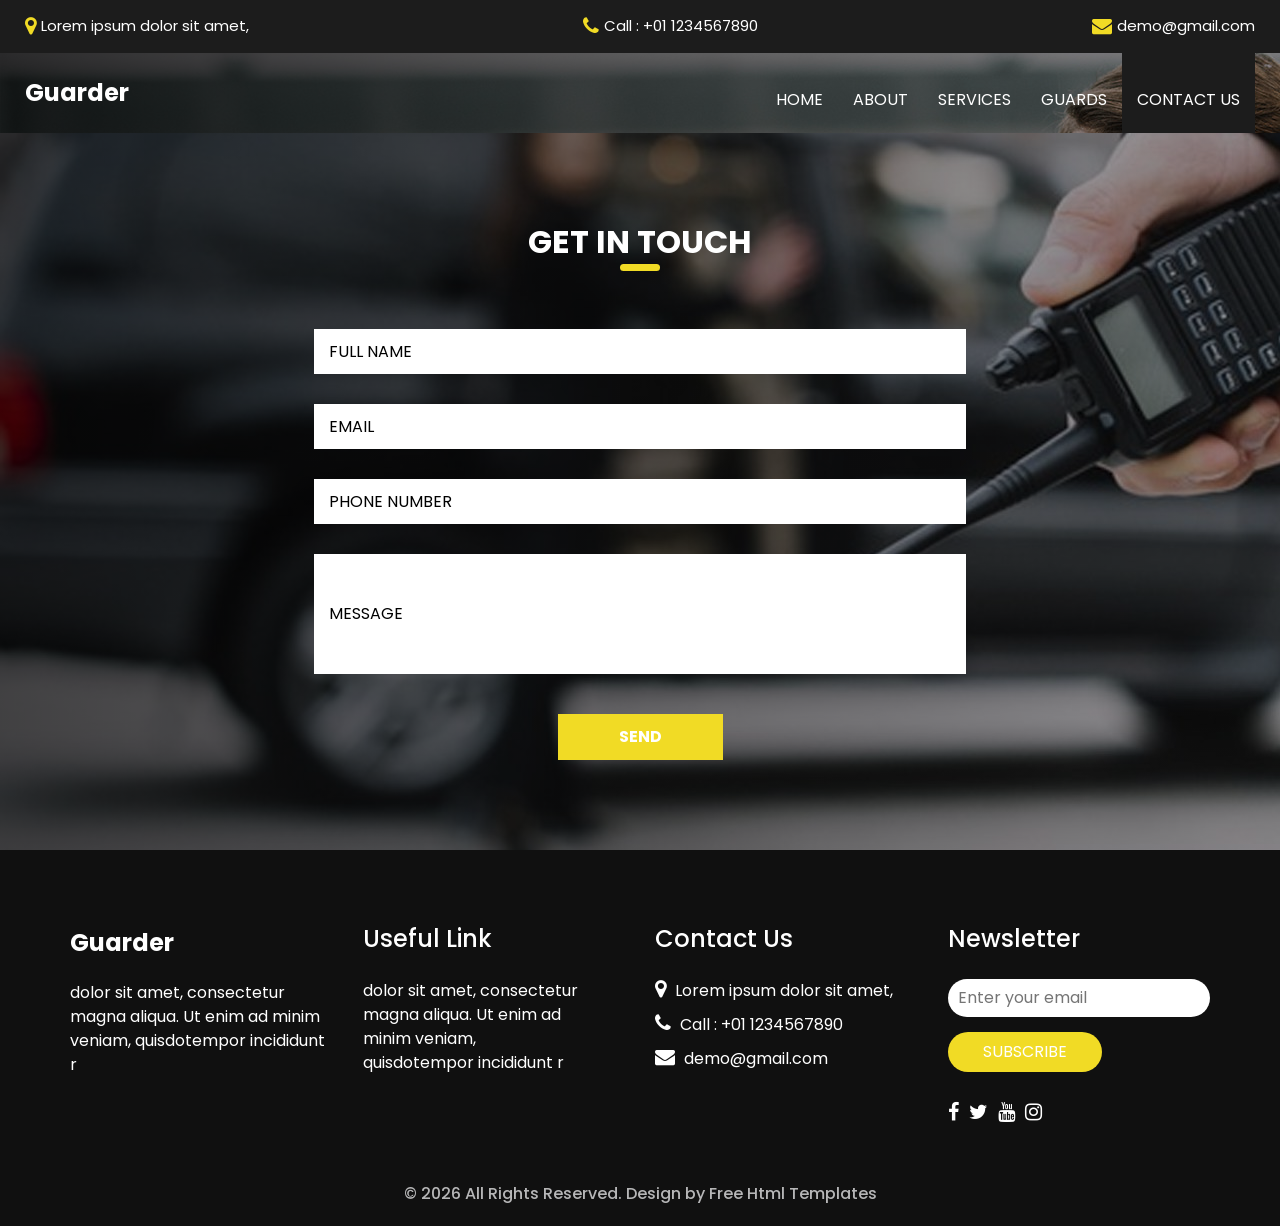
<file: todo-appache/guarder/contact.html>
<!DOCTYPE html>
<html>

<head>
  <!-- Basic -->
  <meta charset="utf-8" />
  <meta http-equiv="X-UA-Compatible" content="IE=edge" />
  <!-- Mobile Metas -->
  <meta name="viewport" content="width=device-width, initial-scale=1, shrink-to-fit=no" />
  <!-- Site Metas -->
  <meta name="keywords" content="" />
  <meta name="description" content="" />
  <meta name="author" content="" />
  <link rel="shortcut icon" href="images/favicon.png" type="image/x-icon">

  <title>Guarder</title>

  <!-- bootstrap core css -->
  <link rel="stylesheet" type="text/css" href="css/bootstrap.css" />

  <!-- fonts style -->
  <link href="https://fonts.googleapis.com/css?family=Open+Sans:400,700|Poppins:400,600,700&display=swap" rel="stylesheet" />

  <!-- Custom styles for this template -->
  <link href="css/style.css" rel="stylesheet" />
  <!-- responsive style -->
  <link href="css/responsive.css" rel="stylesheet" />
</head>

<body class="sub_page">
  <div class="hero_area">
    <!-- header section strats -->
    <div class="hero_bg_box">
      <div class="img-box">
        <img src="images/hero-bg.jpg" alt="">
      </div>
    </div>

    <header class="header_section">
      <div class="header_top">
        <div class="container-fluid">
          <div class="contact_link-container">
            <a href="" class="contact_link1">
              <i class="fa fa-map-marker" aria-hidden="true"></i>
              <span>
                Lorem ipsum dolor sit amet,
              </span>
            </a>
            <a href="" class="contact_link2">
              <i class="fa fa-phone" aria-hidden="true"></i>
              <span>
                Call : +01 1234567890
              </span>
            </a>
            <a href="" class="contact_link3">
              <i class="fa fa-envelope" aria-hidden="true"></i>
              <span>
                demo@gmail.com
              </span>
            </a>
          </div>
        </div>
      </div>
      <div class="header_bottom">
        <div class="container-fluid">
          <nav class="navbar navbar-expand-lg custom_nav-container">
            <a class="navbar-brand" href="index.html">
              <span>
                Guarder
              </span>
            </a>
            <button class="navbar-toggler" type="button" data-toggle="collapse" data-target="#navbarSupportedContent" aria-controls="navbarSupportedContent" aria-expanded="false" aria-label="Toggle navigation">
              <span class=""></span>
            </button>

            <div class="collapse navbar-collapse ml-auto" id="navbarSupportedContent">
              <ul class="navbar-nav  ">
                <li class="nav-item ">
                  <a class="nav-link" href="index.html">Home <span class="sr-only">(current)</span></a>
                </li>
                <li class="nav-item">
                  <a class="nav-link" href="about.html"> About</a>
                </li>
                <li class="nav-item">
                  <a class="nav-link" href="service.html"> Services </a>
                </li>
                <li class="nav-item">
                  <a class="nav-link" href="guard.html"> Guards </a>
                </li>
                <li class="nav-item active">
                  <a class="nav-link" href="contact.html">Contact us</a>
                </li>
              </ul>
            </div>
          </nav>
        </div>
      </div>
    </header>
    <!-- end header section -->
  </div>

  <!-- contact section -->

  <section class="contact_section layout_padding">
    <div class="contact_bg_box">
      <div class="img-box">
        <img src="images/contact-bg.jpg" alt="">
      </div>
    </div>
    <div class="container">
      <div class="heading_container heading_center">
        <h2>
          Get In touch
        </h2>
      </div>
      <div class="">
        <div class="row">
          <div class="col-md-7 mx-auto">
            <form action="#">
              <div class="contact_form-container">
                <div>
                  <div>
                    <input type="text" placeholder="Full Name" />
                  </div>
                  <div>
                    <input type="email" placeholder="Email " />
                  </div>
                  <div>
                    <input type="text" placeholder="Phone Number" />
                  </div>
                  <div class="">
                    <input type="text" placeholder="Message" class="message_input" />
                  </div>
                  <div class="btn-box ">
                    <button type="submit">
                      Send
                    </button>
                  </div>
                </div>
              </div>
            </form>
          </div>
        </div>
      </div>
    </div>
  </section>

  <!-- end contact section -->

  <!-- info section -->
  <section class="info_section ">
    <div class="container">
      <div class="row">
        <div class="col-md-3">
          <div class="info_logo">
            <a class="navbar-brand" href="index.html">
              <span>
                Guarder
              </span>
            </a>
            <p>
              dolor sit amet, consectetur magna aliqua. Ut enim ad minim veniam, quisdotempor incididunt r
            </p>
          </div>
        </div>
        <div class="col-md-3">
          <div class="info_links">
            <h5>
              Useful Link
            </h5>
            <ul>
              <li>
                <a href="">
                  dolor sit amet, consectetur
                </a>
              </li>
              <li>
                <a href="">
                  magna aliqua. Ut enim ad
                </a>
              </li>
              <li>
                <a href="">
                  minim veniam,
                </a>
              </li>
              <li>
                <a href="">
                  quisdotempor incididunt r
                </a>
              </li>
            </ul>
          </div>
        </div>
        <div class="col-md-3">
          <div class="info_info">
            <h5>
              Contact Us
            </h5>
          </div>
          <div class="info_contact">
            <a href="" class="">
              <i class="fa fa-map-marker" aria-hidden="true"></i>
              <span>
                Lorem ipsum dolor sit amet,
              </span>
            </a>
            <a href="" class="">
              <i class="fa fa-phone" aria-hidden="true"></i>
              <span>
                Call : +01 1234567890
              </span>
            </a>
            <a href="" class="">
              <i class="fa fa-envelope" aria-hidden="true"></i>
              <span>
                demo@gmail.com
              </span>
            </a>
          </div>
        </div>
        <div class="col-md-3">
          <div class="info_form ">
            <h5>
              Newsletter
            </h5>
            <form action="#">
              <input type="email" placeholder="Enter your email">
              <button>
                Subscribe
              </button>
            </form>
            <div class="social_box">
              <a href="">
                <i class="fa fa-facebook" aria-hidden="true"></i>
              </a>
              <a href="">
                <i class="fa fa-twitter" aria-hidden="true"></i>
              </a>
              <a href="">
                <i class="fa fa-youtube" aria-hidden="true"></i>
              </a>
              <a href="">
                <i class="fa fa-instagram" aria-hidden="true"></i>
              </a>
            </div>
          </div>
        </div>
      </div>
    </div>
  </section>

  <!-- end info_section -->




  <!-- footer section -->
  <footer class="container-fluid footer_section">
    <p>
      &copy; <span id="currentYear"></span> All Rights Reserved. Design by
      <a href="https://html.design/">Free Html Templates</a>
    </p>
  </footer>
  <!-- footer section -->

  <script src="js/jquery-3.4.1.min.js"></script>
  <script src="js/bootstrap.js"></script>
  <script src="js/custom.js"></script>
</body>

</html>
</file>
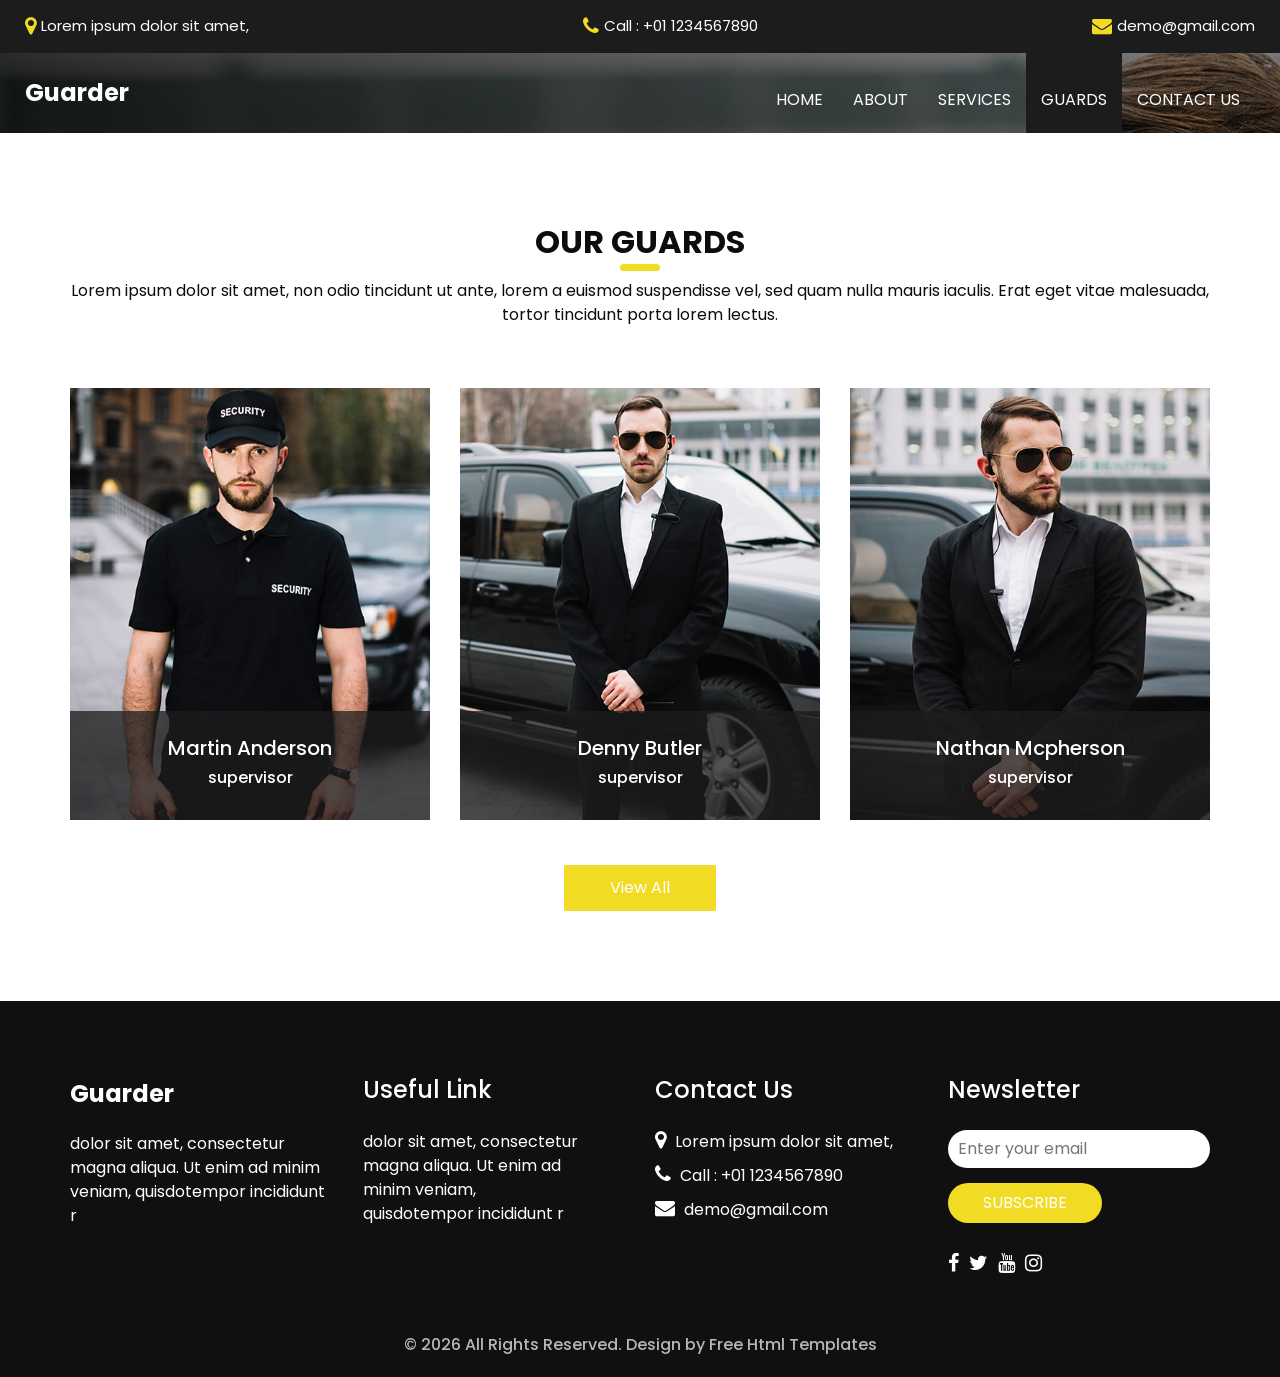
<file: todo-appache/guarder/guard.html>
<!DOCTYPE html>
<html>

<head>
  <!-- Basic -->
  <meta charset="utf-8" />
  <meta http-equiv="X-UA-Compatible" content="IE=edge" />
  <!-- Mobile Metas -->
  <meta name="viewport" content="width=device-width, initial-scale=1, shrink-to-fit=no" />
  <!-- Site Metas -->
  <meta name="keywords" content="" />
  <meta name="description" content="" />
  <meta name="author" content="" />
  <link rel="shortcut icon" href="images/favicon.png" type="image/x-icon">

  <title>Guarder</title>

  <!-- bootstrap core css -->
  <link rel="stylesheet" type="text/css" href="css/bootstrap.css" />

  <!-- fonts style -->
  <link href="https://fonts.googleapis.com/css?family=Open+Sans:400,700|Poppins:400,600,700&display=swap" rel="stylesheet" />

  <!-- Custom styles for this template -->
  <link href="css/style.css" rel="stylesheet" />
  <!-- responsive style -->
  <link href="css/responsive.css" rel="stylesheet" />
</head>

<body class="sub_page">
  <div class="hero_area">
    <!-- header section strats -->
    <div class="hero_bg_box">
      <div class="img-box">
        <img src="images/hero-bg.jpg" alt="">
      </div>
    </div>

    <header class="header_section">
      <div class="header_top">
        <div class="container-fluid">
          <div class="contact_link-container">
            <a href="" class="contact_link1">
              <i class="fa fa-map-marker" aria-hidden="true"></i>
              <span>
                Lorem ipsum dolor sit amet,
              </span>
            </a>
            <a href="" class="contact_link2">
              <i class="fa fa-phone" aria-hidden="true"></i>
              <span>
                Call : +01 1234567890
              </span>
            </a>
            <a href="" class="contact_link3">
              <i class="fa fa-envelope" aria-hidden="true"></i>
              <span>
                demo@gmail.com
              </span>
            </a>
          </div>
        </div>
      </div>
      <div class="header_bottom">
        <div class="container-fluid">
          <nav class="navbar navbar-expand-lg custom_nav-container">
            <a class="navbar-brand" href="index.html">
              <span>
                Guarder
              </span>
            </a>
            <button class="navbar-toggler" type="button" data-toggle="collapse" data-target="#navbarSupportedContent" aria-controls="navbarSupportedContent" aria-expanded="false" aria-label="Toggle navigation">
              <span class=""></span>
            </button>

            <div class="collapse navbar-collapse ml-auto" id="navbarSupportedContent">
              <ul class="navbar-nav  ">
                <li class="nav-item ">
                  <a class="nav-link" href="index.html">Home <span class="sr-only">(current)</span></a>
                </li>
                <li class="nav-item">
                  <a class="nav-link" href="about.html"> About</a>
                </li>
                <li class="nav-item">
                  <a class="nav-link" href="service.html"> Services </a>
                </li>
                <li class="nav-item active">
                  <a class="nav-link" href="guard.html"> Guards </a>
                </li>
                <li class="nav-item">
                  <a class="nav-link" href="contact.html">Contact us</a>
                </li>
              </ul>
            </div>
          </nav>
        </div>
      </div>
    </header>
    <!-- end header section -->
  </div>

  <!-- team section -->

  <section class="team_section layout_padding">
    <div class="container">
      <div class="heading_container heading_center">
        <h2>
          Our Guards
        </h2>
        <p>
          Lorem ipsum dolor sit amet, non odio tincidunt ut ante, lorem a euismod suspendisse vel, sed quam nulla mauris
          iaculis. Erat eget vitae malesuada, tortor tincidunt porta lorem lectus.
        </p>
      </div>
      <div class="row">
        <div class="col-md-4 col-sm-6 mx-auto ">
          <div class="box">
            <div class="img-box">
              <img src="images/t1.jpg" alt="">
            </div>
            <div class="detail-box">
              <h5>
                Martin Anderson
              </h5>
              <h6 class="">
                supervisor
              </h6>
            </div>
          </div>
        </div>
        <div class="col-md-4 col-sm-6 mx-auto ">
          <div class="box">
            <div class="img-box">
              <img src="images/t2.jpg" alt="">
            </div>
            <div class="detail-box">
              <h5>
                Denny Butler
              </h5>
              <h6 class="">
                supervisor
              </h6>
            </div>
          </div>
        </div>
        <div class="col-md-4 col-sm-6 mx-auto ">
          <div class="box">
            <div class="img-box">
              <img src="images/t3.jpg" alt="">
            </div>
            <div class="detail-box">
              <h5>
                Nathan Mcpherson
              </h5>
              <h6 class="">
                supervisor
              </h6>
            </div>
          </div>
        </div>
      </div>
      <div class="btn-box">
        <a href="">
          View All
        </a>
      </div>
    </div>
  </section>

  <!-- end team section -->

  <!-- info section -->
  <section class="info_section ">
    <div class="container">
      <div class="row">
        <div class="col-md-3">
          <div class="info_logo">
            <a class="navbar-brand" href="index.html">
              <span>
                Guarder
              </span>
            </a>
            <p>
              dolor sit amet, consectetur magna aliqua. Ut enim ad minim veniam, quisdotempor incididunt r
            </p>
          </div>
        </div>
        <div class="col-md-3">
          <div class="info_links">
            <h5>
              Useful Link
            </h5>
            <ul>
              <li>
                <a href="">
                  dolor sit amet, consectetur
                </a>
              </li>
              <li>
                <a href="">
                  magna aliqua. Ut enim ad
                </a>
              </li>
              <li>
                <a href="">
                  minim veniam,
                </a>
              </li>
              <li>
                <a href="">
                  quisdotempor incididunt r
                </a>
              </li>
            </ul>
          </div>
        </div>
        <div class="col-md-3">
          <div class="info_info">
            <h5>
              Contact Us
            </h5>
          </div>
          <div class="info_contact">
            <a href="" class="">
              <i class="fa fa-map-marker" aria-hidden="true"></i>
              <span>
                Lorem ipsum dolor sit amet,
              </span>
            </a>
            <a href="" class="">
              <i class="fa fa-phone" aria-hidden="true"></i>
              <span>
                Call : +01 1234567890
              </span>
            </a>
            <a href="" class="">
              <i class="fa fa-envelope" aria-hidden="true"></i>
              <span>
                demo@gmail.com
              </span>
            </a>
          </div>
        </div>
        <div class="col-md-3">
          <div class="info_form ">
            <h5>
              Newsletter
            </h5>
            <form action="#">
              <input type="email" placeholder="Enter your email">
              <button>
                Subscribe
              </button>
            </form>
            <div class="social_box">
              <a href="">
                <i class="fa fa-facebook" aria-hidden="true"></i>
              </a>
              <a href="">
                <i class="fa fa-twitter" aria-hidden="true"></i>
              </a>
              <a href="">
                <i class="fa fa-youtube" aria-hidden="true"></i>
              </a>
              <a href="">
                <i class="fa fa-instagram" aria-hidden="true"></i>
              </a>
            </div>
          </div>
        </div>
      </div>
    </div>
  </section>

  <!-- end info_section -->




  <!-- footer section -->
  <footer class="container-fluid footer_section">
    <p>
      &copy; <span id="currentYear"></span> All Rights Reserved. Design by
      <a href="https://html.design/">Free Html Templates</a>
    </p>
  </footer>
  <!-- footer section -->

  <script src="js/jquery-3.4.1.min.js"></script>
  <script src="js/bootstrap.js"></script>
  <script src="js/custom.js"></script>
</body>

</html>
</file>
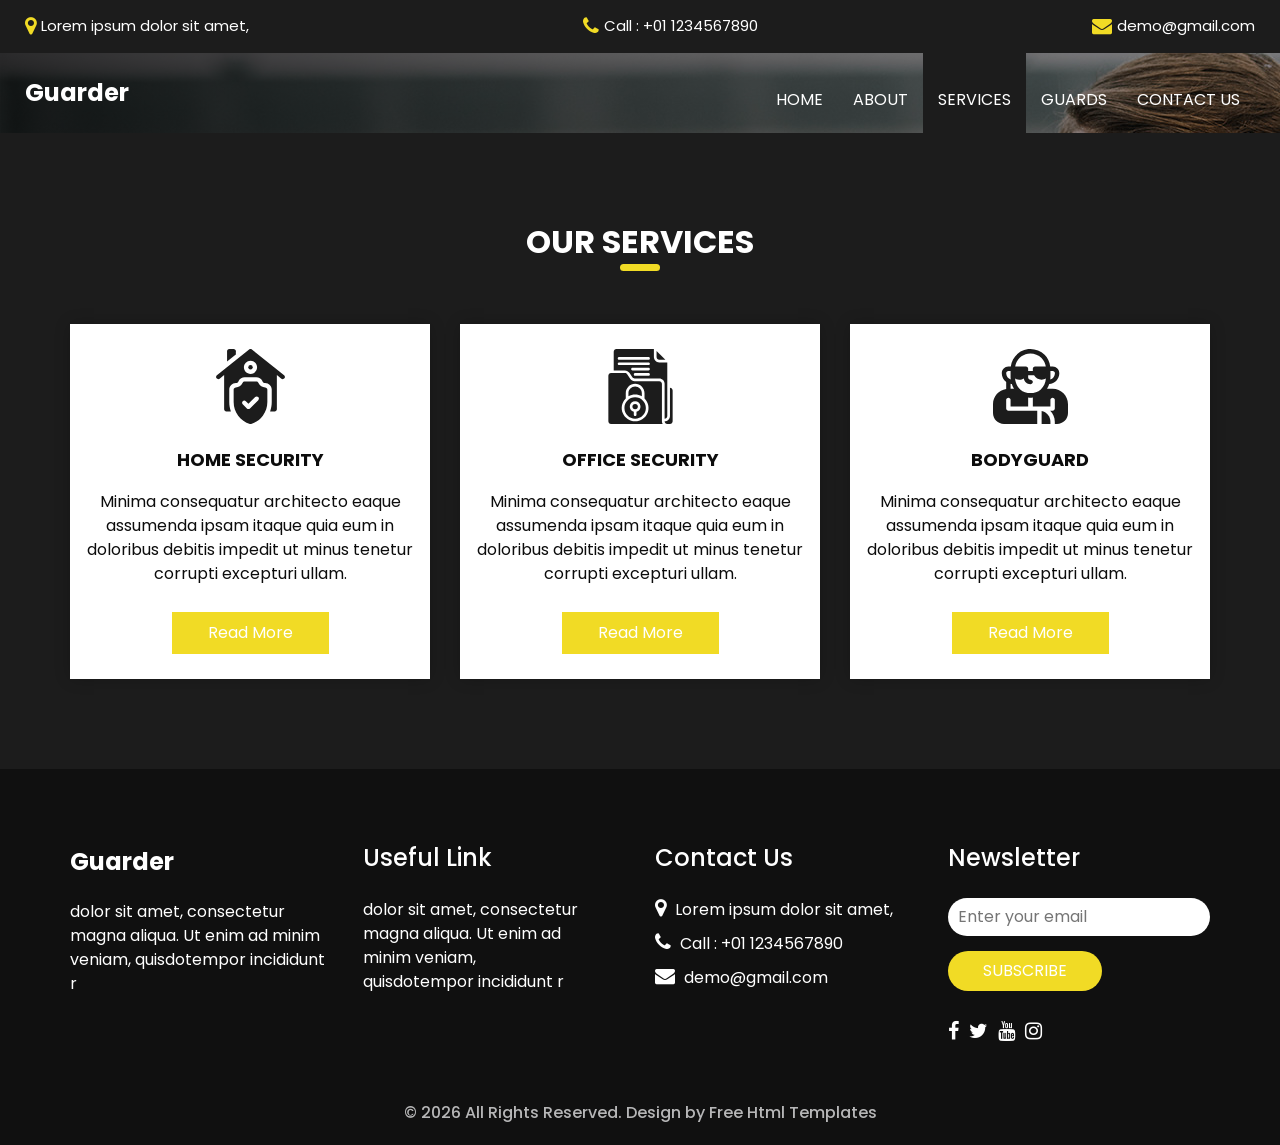
<file: todo-appache/guarder/service.html>
<!DOCTYPE html>
<html>

<head>
  <!-- Basic -->
  <meta charset="utf-8" />
  <meta http-equiv="X-UA-Compatible" content="IE=edge" />
  <!-- Mobile Metas -->
  <meta name="viewport" content="width=device-width, initial-scale=1, shrink-to-fit=no" />
  <!-- Site Metas -->
  <meta name="keywords" content="" />
  <meta name="description" content="" />
  <meta name="author" content="" />
  <link rel="shortcut icon" href="images/favicon.png" type="image/x-icon">

  <title>Guarder</title>

  <!-- bootstrap core css -->
  <link rel="stylesheet" type="text/css" href="css/bootstrap.css" />

  <!-- fonts style -->
  <link href="https://fonts.googleapis.com/css?family=Open+Sans:400,700|Poppins:400,600,700&display=swap" rel="stylesheet" />

  <!-- Custom styles for this template -->
  <link href="css/style.css" rel="stylesheet" />
  <!-- responsive style -->
  <link href="css/responsive.css" rel="stylesheet" />
</head>

<body class="sub_page">
  <div class="hero_area">
    <!-- header section strats -->
    <div class="hero_bg_box">
      <div class="img-box">
        <img src="images/hero-bg.jpg" alt="">
      </div>
    </div>

    <header class="header_section">
      <div class="header_top">
        <div class="container-fluid">
          <div class="contact_link-container">
            <a href="" class="contact_link1">
              <i class="fa fa-map-marker" aria-hidden="true"></i>
              <span>
                Lorem ipsum dolor sit amet,
              </span>
            </a>
            <a href="" class="contact_link2">
              <i class="fa fa-phone" aria-hidden="true"></i>
              <span>
                Call : +01 1234567890
              </span>
            </a>
            <a href="" class="contact_link3">
              <i class="fa fa-envelope" aria-hidden="true"></i>
              <span>
                demo@gmail.com
              </span>
            </a>
          </div>
        </div>
      </div>
      <div class="header_bottom">
        <div class="container-fluid">
          <nav class="navbar navbar-expand-lg custom_nav-container">
            <a class="navbar-brand" href="index.html">
              <span>
                Guarder
              </span>
            </a>
            <button class="navbar-toggler" type="button" data-toggle="collapse" data-target="#navbarSupportedContent" aria-controls="navbarSupportedContent" aria-expanded="false" aria-label="Toggle navigation">
              <span class=""></span>
            </button>

            <div class="collapse navbar-collapse ml-auto" id="navbarSupportedContent">
              <ul class="navbar-nav  ">
                <li class="nav-item ">
                  <a class="nav-link" href="index.html">Home <span class="sr-only">(current)</span></a>
                </li>
                <li class="nav-item">
                  <a class="nav-link" href="about.html"> About</a>
                </li>
                <li class="nav-item active">
                  <a class="nav-link" href="service.html"> Services </a>
                </li>
                <li class="nav-item">
                  <a class="nav-link" href="guard.html"> Guards </a>
                </li>
                <li class="nav-item">
                  <a class="nav-link" href="contact.html">Contact us</a>
                </li>
              </ul>
            </div>
          </nav>
        </div>
      </div>
    </header>
    <!-- end header section -->
  </div>

  <!-- service section -->

  <section class="service_section layout_padding ">
    <div class="container">
      <div class="heading_container heading_center">
        <h2>
          Our services
        </h2>
      </div>
      <div class="row">
        <div class="col-md-4">
          <div class="box ">
            <div class="img-box">
              <svg enable-background="new 0 0 512 512" height="512" viewBox="0 0 512 512" width="512" xmlns="http://www.w3.org/2000/svg">
                <g>
                  <g>
                    <circle cx="256" cy="125" r="15" />
                    <path d="m356 262c-18.955 0-35.996-10.532-44.472-27.484l-2.111-4.223c-2.541-5.083-7.735-8.293-13.417-8.293h-80c-5.682 0-10.876 3.21-13.417 8.292l-2.111 4.222c-8.476 16.954-25.517 27.486-44.472 27.486-8.284 0-15 6.716-15 15v85.597c0 33.654 10.619 65.715 30.708 92.716 20.089 27 47.747 46.384 79.982 56.054 1.406.422 2.858.633 4.31.633s2.904-.211 4.31-.633c32.235-9.67 59.893-29.054 79.982-56.054 20.089-27.001 30.708-59.062 30.708-92.716v-85.597c0-8.284-6.716-15-15-15zm-46.967 87.322-56.568 56.568c-2.929 2.929-6.768 4.394-10.606 4.394s-7.678-1.464-10.606-4.394l-28.284-28.284c-5.858-5.858-5.858-15.355 0-21.213 5.857-5.858 15.355-5.858 21.213 0l17.678 17.677 45.962-45.961c5.857-5.858 15.355-5.858 21.213 0 5.856 5.858 5.856 15.355-.002 21.213z" />
                    <g>
                      <path d="m485.371 179.287-220-176c-5.479-4.383-13.263-4.383-18.741 0l-220 176c-6.469 5.175-7.518 14.614-2.342 21.083 5.175 6.468 14.614 7.517 21.083 2.342l30.629-24.503v232.791c0 8.284 6.716 15 15 15h31.119c-7.333-20.12-11.119-41.476-11.119-63.403v-85.597c0-24.813 20.187-45 45-45 7.632 0 14.226-4.075 17.639-10.901l2.112-4.224c7.67-15.342 23.093-24.875 40.249-24.875h80c17.156 0 32.579 9.533 40.25 24.878l2.111 4.223c3.412 6.824 10.007 10.899 17.639 10.899 24.813 0 45 20.187 45 45v85.597c0 21.927-3.786 43.283-11.119 63.403h31.119c8.284 0 15-6.716 15-15v-232.791l30.629 24.503c2.766 2.213 6.075 3.288 9.361 3.288 4.4 0 8.76-1.927 11.722-5.63 5.176-6.469 4.127-15.908-2.341-21.083zm-229.371-9.287c-24.813 0-45-20.187-45-45s20.187-45 45-45 45 20.187 45 45-20.187 45-45 45z" />
                    </g>
                  </g>
                  <g>
                    <path d="m156 15c0-8.284-6.716-15-15-15h-30c-8.284 0-15 6.716-15 15v70.372l60-48z" />
                  </g>
                </g>
              </svg>
            </div>
            <div class="detail-box">
              <h6>
                Home Security
              </h6>
              <p>
                Minima consequatur architecto eaque assumenda ipsam itaque quia eum in doloribus debitis impedit ut minus tenetur corrupti excepturi ullam.
              </p>
              <a href="">
                Read More
              </a>
            </div>
          </div>
        </div>
        <div class="col-md-4">
          <div class="box ">
            <div class="img-box">
              <svg version="1.1" xmlns="http://www.w3.org/2000/svg" xmlns:xlink="http://www.w3.org/1999/xlink" x="0px" y="0px" viewBox="0 0 512 512" style="enable-background:new 0 0 512 512;" xml:space="preserve">
                <g>
                  <g>
                    <g>
                      <circle cx="219.429" cy="393.143" r="18.286" />
                      <path d="M219.429,329.143c-40.396,0-73.143,32.747-73.143,73.143c0,40.396,32.747,73.143,73.143,73.143
          c40.396,0,73.143-32.747,73.143-73.143C292.525,361.909,259.805,329.189,219.429,329.143z M228.571,428.416V448
          c0,5.049-4.093,9.143-9.143,9.143c-5.049,0-9.143-4.093-9.143-9.143v-19.584c-17.831-4.604-29.458-21.749-27.137-40.018
          c2.32-18.269,17.864-31.963,36.28-31.963c18.416,0,33.959,13.694,36.28,31.963C258.029,406.667,246.403,423.812,228.571,428.416z
          " />
                      <path d="M402.286,274.286v-36.571c-0.01-10.095-8.191-18.276-18.286-18.286H215.772c-12.18-0.01-23.558-6.08-30.348-16.192
          l-20.321-30.487c-3.392-5.109-9.117-8.179-15.25-8.179H54.857c-10.095,0.01-18.276,8.191-18.286,18.286v310.857
          c0.01,10.095,8.191,18.276,18.286,18.286h352.516c-3.294-5.533-5.051-11.846-5.088-18.286V274.286z M304.069,436.92
          c-14.047,34.375-47.506,56.826-84.64,56.795c-37.135,0.031-70.593-22.419-84.64-56.795c-14.047-34.375-5.888-73.833,20.64-99.818
          v-35.388c0.04-35.33,28.67-63.96,64-64c35.33,0.039,63.961,28.67,64,64v35.388C309.957,363.087,318.116,402.545,304.069,436.92z" />
                      <path d="M384,73.143h41.929l-60.214-60.214v41.929C365.724,64.952,373.905,73.133,384,73.143z" />
                      <path d="M265.143,323.227v-21.513c-0.044-25.229-20.485-45.67-45.714-45.714c-25.235,0.03-45.685,20.479-45.714,45.714v21.513
          C201.959,306.734,236.898,306.734,265.143,323.227z" />
                      <path d="M420.571,256v219.429c10.095-0.01,18.276-8.191,18.286-18.286V91.429H384c-20.188-0.023-36.548-16.383-36.571-36.571V0
          h-256C81.334,0.01,73.153,8.191,73.143,18.286v128h76.71c12.247-0.005,23.684,6.122,30.464,16.321l20.295,30.446
          c3.395,5.048,9.077,8.08,15.161,8.089H384c20.188,0.023,36.548,16.383,36.571,36.571V256z M310.857,182.857h-91.429
          c-5.049,0-9.143-4.093-9.143-9.143s4.093-9.143,9.143-9.143h91.429c5.049,0,9.143,4.093,9.143,9.143
          S315.907,182.857,310.857,182.857z M310.857,146.286H201.143c-5.049,0-9.143-4.093-9.143-9.143c0-5.049,4.093-9.143,9.143-9.143
          h109.714c5.049,0,9.143,4.093,9.143,9.143C320,142.192,315.907,146.286,310.857,146.286z M310.857,109.714H109.714
          c-5.049,0-9.143-4.093-9.143-9.143c0-5.049,4.093-9.143,9.143-9.143h201.143c5.049,0,9.143,4.093,9.143,9.143
          C320,105.621,315.907,109.714,310.857,109.714z M310.857,73.143H109.714c-5.049,0-9.143-4.093-9.143-9.143
          s4.093-9.143,9.143-9.143h201.143c5.049,0,9.143,4.093,9.143,9.143S315.907,73.143,310.857,73.143z" />
                      <path d="M457.143,265.143v192c-0.023,20.188-16.383,36.548-36.571,36.571c0.01,10.095,8.191,18.276,18.286,18.286h18.286
          c10.095-0.01,18.276-8.191,18.286-18.286V283.429C475.419,273.334,467.238,265.153,457.143,265.143z" />
                    </g>
                  </g>
                </g>
                <g>
                </g>
                <g>
                </g>
                <g>
                </g>
                <g>
                </g>
                <g>
                </g>
                <g>
                </g>
                <g>
                </g>
                <g>
                </g>
                <g>
                </g>
                <g>
                </g>
                <g>
                </g>
                <g>
                </g>
                <g>
                </g>
                <g>
                </g>
                <g>
                </g>
              </svg>
            </div>
            <div class="detail-box">
              <h6>
                Office Security
              </h6>
              <p>
                Minima consequatur architecto eaque assumenda ipsam itaque quia eum in doloribus debitis impedit ut minus tenetur corrupti excepturi ullam.
              </p>
              <a href="">
                Read More
              </a>
            </div>
          </div>
        </div>
        <div class="col-md-4">
          <div class="box ">
            <div class="img-box">
              <svg version="1.1" xmlns="http://www.w3.org/2000/svg" xmlns:xlink="http://www.w3.org/1999/xlink" x="0px" y="0px" viewBox="0 0 512 512" style="enable-background:new 0 0 512 512;" xml:space="preserve">
                <g>
                  <g>
                    <path d="M332,423.518V512h60v-15C392,460.784,366.197,430.487,332,423.518z" />
                  </g>
                </g>
                <g>
                  <g>
                    <path d="M407,272h-38.298c6.211-9.549,11.184-21.85,14.971-32.595c38.58-3.058,69.119-35.067,69.119-74.405
                 c0-24.814-20.186-45-45-45h-17.263c-3.373-30.112-16.168-58.339-38.108-80.581C326.639,14.004,290.742,0,255,0
                 c-69.309,0-125.911,52.685-133.484,120H105c-24.814,0-45,20.186-45,45c0,24.476,11.836,46.095,30.066,59.685
                 C90.062,224.797,90,224.888,90,225v48.516C39.25,280.873,0,324.245,0,377v60c0,41.353,33.633,75,75,75h227v-90h-15H105
                 c-8.291,0-15-6.709-15-15v-60c0-8.291,6.709-15,15-15s15,6.709,15,15v45h120v-61.373c4.988,0.569,9.946,1.373,15,1.373
                 s12.012-0.804,17-1.373V392h15h30h75v-45c0-8.291,6.709-15,15-15c8.291,0,15,6.709,15,15v60c0,8.291-6.709,15-15,15h-16.75
                 c19.534,19.08,31.75,45.608,31.75,75v15h15c41.367,0,75-33.647,75-75v-60C512,319.109,464.891,272,407,272z M392,195v-45h15.791
                 c8.262,0,15,6.724,15,15c0,20.33-13.638,37.354-32.179,42.914C391.033,203.597,392,199.378,392,195z M255,30
                 c27.803,0,56.229,10.928,76.209,30.63c16.238,16.45,26.111,37.178,29.319,59.37H287c-8.291,0-15,6.709-15,15v15h-32v-15
                 c0-8.291-6.709-15-15-15h-73.484C158.873,69.25,202.244,30,255,30z M90,165c0-8.276,6.738-15,15-15h15v45
                 c0,4.292,0.956,8.425,1.362,12.66C103.239,201.843,90,185.03,90,165z M120,272v-34.219c2.75,0.564,5.449,1.283,8.298,1.542
                 c3.787,10.774,8.774,23.103,15,32.677H120z M326.316,275.706c-29.136,25.422-72.715,31.761-108.047,19.067
                 c-11.777-4.237-22.866-10.593-32.578-19.063c-20.881-18.376-33.043-46.22-34.929-73.644C159.448,206.968,169.332,210,180,210
                 c11.235,0,21.636-3.298,30.637-8.694C213.739,223.118,232.346,240,255,240c8.291,0,17-6.709,17-15s-8.709-15-17-15
                 c-8.262,0-15-6.724-15-15v-15h40.346c10.411,17.847,29.55,30,51.654,30c10.668,0,20.552-3.032,29.238-7.934
                 C359.352,229.501,347.186,257.357,326.316,275.706z" />
                  </g>
                </g>
                <g>
                </g>
                <g>
                </g>
                <g>
                </g>
                <g>
                </g>
                <g>
                </g>
                <g>
                </g>
                <g>
                </g>
                <g>
                </g>
                <g>
                </g>
                <g>
                </g>
                <g>
                </g>
                <g>
                </g>
                <g>
                </g>
                <g>
                </g>
                <g>
                </g>
              </svg>
            </div>
            <div class="detail-box">
              <h6>
                Bodyguard
              </h6>
              <p>
                Minima consequatur architecto eaque assumenda ipsam itaque quia eum in doloribus debitis impedit ut minus tenetur corrupti excepturi ullam.
              </p>
              <a href="">
                Read More
              </a>
            </div>
          </div>
        </div>
      </div>
    </div>
  </section>

  <!-- end service section -->

  <!-- info section -->
  <section class="info_section ">
    <div class="container">
      <div class="row">
        <div class="col-md-3">
          <div class="info_logo">
            <a class="navbar-brand" href="index.html">
              <span>
                Guarder
              </span>
            </a>
            <p>
              dolor sit amet, consectetur magna aliqua. Ut enim ad minim veniam, quisdotempor incididunt r
            </p>
          </div>
        </div>
        <div class="col-md-3">
          <div class="info_links">
            <h5>
              Useful Link
            </h5>
            <ul>
              <li>
                <a href="">
                  dolor sit amet, consectetur
                </a>
              </li>
              <li>
                <a href="">
                  magna aliqua. Ut enim ad
                </a>
              </li>
              <li>
                <a href="">
                  minim veniam,
                </a>
              </li>
              <li>
                <a href="">
                  quisdotempor incididunt r
                </a>
              </li>
            </ul>
          </div>
        </div>
        <div class="col-md-3">
          <div class="info_info">
            <h5>
              Contact Us
            </h5>
          </div>
          <div class="info_contact">
            <a href="" class="">
              <i class="fa fa-map-marker" aria-hidden="true"></i>
              <span>
                Lorem ipsum dolor sit amet,
              </span>
            </a>
            <a href="" class="">
              <i class="fa fa-phone" aria-hidden="true"></i>
              <span>
                Call : +01 1234567890
              </span>
            </a>
            <a href="" class="">
              <i class="fa fa-envelope" aria-hidden="true"></i>
              <span>
                demo@gmail.com
              </span>
            </a>
          </div>
        </div>
        <div class="col-md-3">
          <div class="info_form ">
            <h5>
              Newsletter
            </h5>
            <form action="#">
              <input type="email" placeholder="Enter your email">
              <button>
                Subscribe
              </button>
            </form>
            <div class="social_box">
              <a href="">
                <i class="fa fa-facebook" aria-hidden="true"></i>
              </a>
              <a href="">
                <i class="fa fa-twitter" aria-hidden="true"></i>
              </a>
              <a href="">
                <i class="fa fa-youtube" aria-hidden="true"></i>
              </a>
              <a href="">
                <i class="fa fa-instagram" aria-hidden="true"></i>
              </a>
            </div>
          </div>
        </div>
      </div>
    </div>
  </section>

  <!-- end info_section -->




  <!-- footer section -->
  <footer class="container-fluid footer_section">
    <p>
      &copy; <span id="currentYear"></span> All Rights Reserved. Design by
      <a href="https://html.design/">Free Html Templates</a>
    </p>
  </footer>
  <!-- footer section -->

  <script src="js/jquery-3.4.1.min.js"></script>
  <script src="js/bootstrap.js"></script>
  <script src="js/custom.js"></script>
</body>

</html>
</file>
<file: todo-appache/guarder/css/responsive.css>
@media (max-width: 1120px) {}

@media (max-width: 992px) {
  .hero_area {
    min-height: auto;
  }

  .navbar-nav {
    align-items: center;
  }

  .custom_nav-container .navbar-toggler {
    margin-bottom: 15px;
  }

  .custom_nav-container.navbar-expand-lg .navbar-nav .nav-item .nav-link {
    padding: 10px 25px;
    margin: 5px 0;
  }

  .custom_nav-container.navbar-expand-lg .form-inline {
    justify-content: center;
  }

  .custom_nav-container.navbar-expand-lg {
    padding-top: 10px;
    align-items: center;
  }

  .slider_section {
    padding: 45px 0 150px 0;
  }

  .sub_page .custom_nav-container.navbar-expand-lg .navbar-nav .nav-item .nav-link {
    padding-bottom: 15px;
  }
}

@media (max-width: 768px) {
  .slider_section ol.carousel-indicators {
    justify-content: center;
  }

  .slider_section {
    text-align: center;
  }

  .slider_section .img-box {
    margin-top: 35px;
  }

  .slider_section .detail-box .btn-box {
    justify-content: center;
    flex-wrap: wrap;
  }

  .about_section .heading_container {
    margin-bottom: 0;
  }

  .about_section .row {
    flex-direction: column-reverse;
  }

  .about_section .detail-box {
    margin-left: 0;
    width: 100%;
    box-shadow: 0 0 5px 0 rgba(0, 0, 0, 0.15);
  }

  .service_section .service_container {
    flex-wrap: wrap;
  }

  .client_section .carousel_btn-box {
    margin-top: 25px;
  }

  .client_section .carousel-control-prev,
  .client_section .carousel-control-next {
    position: unset;
    transform: none;
    margin: 0 2.5px;
  }

  .info_section .row .col-md-3 {

    display: flex;
    flex-direction: column;
    align-items: center;
    text-align: center;

  }

  .info_section .info_logo {
    align-items: center;
  }

  .info_section .info_form .social_box {
    justify-content: center;
  }

  .info_section .info_form .social_box a {
    margin: 0 5px;
  }
}

@media (max-width: 576px) {
  .header_top a span {
    display: none;
  }

  .slider_section .detail-box h1 {
    font-size: 2.5rem;
    line-height: 55px;
  }
}

@media (max-width: 480px) {}

@media (max-width: 420px) {}

@media (max-width: 376px) {}

@media (min-width: 1200px) {
  .container {
    max-width: 1170px;
  }
}
</file>
<file: todo-appache/guarder/css/style.css>
@import url("font-awesome.min.css");
body {
  font-family: "Poppins", sans-serif;
  color: #0c0c0c;
  background-color: #ffffff;
}

.layout_padding {
  padding-top: 90px;
  padding-bottom: 90px;
}

.layout_padding2 {
  padding-top: 45px;
  padding-bottom: 45px;
}

.layout_padding2-top {
  padding-top: 45px;
}

.layout_padding2-bottom {
  padding-bottom: 45px;
}

.layout_padding-top {
  padding-top: 90px;
}

.layout_padding-bottom {
  padding-bottom: 90px;
}

.heading_container {
  display: -webkit-box;
  display: -ms-flexbox;
  display: flex;
  -webkit-box-orient: vertical;
  -webkit-box-direction: normal;
      -ms-flex-direction: column;
          flex-direction: column;
}

.heading_container h2 {
  position: relative;
  font-weight: bold;
  text-transform: uppercase;
  padding-bottom: 10px;
}

.heading_container h2::before {
  content: "";
  width: 40px;
  height: 7px;
  background-color: #f1db25;
  border-radius: 10px;
  position: absolute;
  bottom: 0;
  left: 0;
}

.heading_container.heading_center {
  -webkit-box-align: center;
      -ms-flex-align: center;
          align-items: center;
  text-align: center;
}

.heading_container.heading_center h2::before {
  left: 50%;
  -webkit-transform: translateX(-50%);
          transform: translateX(-50%);
}

/*header section*/
.hero_area {
  min-height: 100vh;
  display: -webkit-box;
  display: -ms-flexbox;
  display: flex;
  -webkit-box-orient: vertical;
  -webkit-box-direction: normal;
      -ms-flex-direction: column;
          flex-direction: column;
  position: relative;
}

.hero_bg_box {
  position: absolute;
  top: 0;
  left: 0;
  width: 100%;
  height: 100%;
  overflow: hidden;
  z-index: -1;
  display: -webkit-box;
  display: -ms-flexbox;
  display: flex;
  -webkit-box-pack: center;
      -ms-flex-pack: center;
          justify-content: center;
}

.hero_bg_box .img-box {
  width: 100%;
}

.hero_bg_box .img-box img {
  min-width: 100%;
  min-height: 100%;
}

.hero_bg_box::before {
  content: "";
  position: absolute;
  top: 0;
  left: 0;
  width: 100%;
  height: 100%;
  background: -webkit-gradient(linear, left top, right top, from(rgba(0, 0, 0, 0.8)), to(rgba(0, 0, 0, 0.35)));
  background: linear-gradient(to right, rgba(0, 0, 0, 0.8), rgba(0, 0, 0, 0.35));
}

.sub_page .hero_area {
  min-height: auto;
}

.sub_page .custom_nav-container.navbar-expand-lg .navbar-nav .nav-item .nav-link {
  padding-bottom: 21px;
}

.hero_area.sub_pages {
  height: auto;
}

.header_section {
  padding: 0;
}

.header_section .container-fluid {
  padding-right: 25px;
  padding-left: 25px;
}

.header_section .nav_container {
  margin: 0 auto;
}

.header_top {
  background-color: #1c1c1c;
  padding: 15px 0;
}

.header_top .contact_link-container {
  display: -webkit-box;
  display: -ms-flexbox;
  display: flex;
  -webkit-box-pack: justify;
      -ms-flex-pack: justify;
          justify-content: space-between;
}

.header_top .contact_link-container a {
  display: -webkit-box;
  display: -ms-flexbox;
  display: flex;
  -webkit-box-align: center;
      -ms-flex-align: center;
          align-items: center;
  color: #ffffff;
  font-size: 15px;
}

.header_top .contact_link-container a i {
  font-size: 20px;
  color: #f1db25;
  margin-right: 5px;
}

#navbarSupportedContent {
  -webkit-box-pack: justify;
      -ms-flex-pack: justify;
          justify-content: space-between;
}

.custom_nav-container {
  z-index: 99999;
  padding: 0;
}

.custom_nav-container .navbar-nav {
  margin-left: auto;
}

.custom_nav-container .navbar-nav .nav-item .nav-link {
  padding: 0;
  padding: 35px 15px 10px 15px;
  color: #ffffff;
  text-align: center;
  text-transform: uppercase;
  -webkit-transition: all .2s;
  transition: all .2s;
}

.custom_nav-container .navbar-nav .nav-item:hover .nav-link, .custom_nav-container .navbar-nav .nav-item.active .nav-link {
  background-color: #1c1c1c;
}

a,
a:hover,
a:focus {
  text-decoration: none;
}

a:hover,
a:focus {
  color: initial;
}

.btn,
.btn:focus {
  outline: none !important;
  -webkit-box-shadow: none;
          box-shadow: none;
}

.navbar-brand {
  display: -webkit-box;
  display: -ms-flexbox;
  display: flex;
  -webkit-box-orient: vertical;
  -webkit-box-direction: normal;
      -ms-flex-direction: column;
          flex-direction: column;
  -webkit-box-align: center;
      -ms-flex-align: center;
          align-items: center;
}

.navbar-brand span {
  font-weight: bold;
  color: #ffffff;
  font-size: 24px;
}

.custom_nav-container .navbar-toggler {
  outline: none;
}

.custom_nav-container .navbar-toggler {
  padding: 0;
  width: 37px;
  height: 42px;
  -webkit-transition: all 0.3s;
  transition: all 0.3s;
}

.custom_nav-container .navbar-toggler span {
  display: block;
  width: 32px;
  height: 4px;
  background-color: #ffffff;
  border-radius: 15px;
  margin: 7px 0;
  -webkit-transition: all 0.3s;
  transition: all 0.3s;
  position: relative;
  transition: all 0.3s;
}

.custom_nav-container .navbar-toggler span::before, .custom_nav-container .navbar-toggler span::after {
  content: "";
  position: absolute;
  left: 0;
  height: 100%;
  width: 100%;
  background-color: #ffffff;
  border-radius: 15px;
  top: -10px;
  -webkit-transition: all 0.3s;
  transition: all 0.3s;
}

.custom_nav-container .navbar-toggler span::after {
  top: 10px;
}

.custom_nav-container .navbar-toggler[aria-expanded="true"] {
  -webkit-transform: rotate(360deg);
          transform: rotate(360deg);
}

.custom_nav-container .navbar-toggler[aria-expanded="true"] span {
  -webkit-transform: rotate(45deg);
          transform: rotate(45deg);
}

.custom_nav-container .navbar-toggler[aria-expanded="true"] span::before, .custom_nav-container .navbar-toggler[aria-expanded="true"] span::after {
  -webkit-transform: rotate(90deg);
          transform: rotate(90deg);
  top: 0;
}

/*end header section*/
/* slider section */
.slider_section {
  -webkit-box-flex: 1;
      -ms-flex: 1;
          flex: 1;
  display: -webkit-box;
  display: -ms-flexbox;
  display: flex;
  -webkit-box-orient: vertical;
  -webkit-box-direction: normal;
      -ms-flex-direction: column;
          flex-direction: column;
  -webkit-box-pack: center;
      -ms-flex-pack: center;
          justify-content: center;
  color: #ffffff;
}

.slider_section .row {
  -webkit-box-align: center;
      -ms-flex-align: center;
          align-items: center;
}

.slider_section .detail-box {
  width: 100%;
  margin: 0 auto;
}

.slider_section .detail-box h1 {
  text-transform: uppercase;
  font-size: 3rem;
  color: #ffffff;
  font-weight: 600;
}

.slider_section .detail-box h1 span {
  color: #f1db25;
}

.slider_section .detail-box p {
  margin-top: 25px;
}

.slider_section .detail-box .btn-box {
  display: -webkit-box;
  display: -ms-flexbox;
  display: flex;
  margin-top: 30px;
}

.slider_section .detail-box .btn-box a {
  width: 180px;
  text-align: center;
  margin: 5px;
}

.slider_section .detail-box .btn-box .btn-1 {
  display: inline-block;
  padding: 10px 35px;
  background-color: #ffffff;
  color: #000000;
  -webkit-transition: all 0.3s;
  transition: all 0.3s;
  border: 1px solid transparent;
}

.slider_section .detail-box .btn-box .btn-1:hover {
  background-color: transparent;
  border-color: #ffffff;
  color: #ffffff;
}

.slider_section .detail-box .btn-box .btn-2 {
  display: inline-block;
  padding: 10px 35px;
  background-color: #f1db25;
  color: #ffffff;
  -webkit-transition: all 0.3s;
  transition: all 0.3s;
  border: 1px solid transparent;
}

.slider_section .detail-box .btn-box .btn-2:hover {
  background-color: transparent;
  border-color: #f1db25;
  color: #f1db25;
}

.slider_section .img-box {
  display: -webkit-box;
  display: -ms-flexbox;
  display: flex;
}

.slider_section .img-box img {
  width: 100%;
}

.slider_section .idicator_container {
  position: relative;
}

.slider_section ol.carousel-indicators {
  margin: 0;
  bottom: -75px;
  -webkit-box-pack: end;
      -ms-flex-pack: end;
          justify-content: flex-end;
}

.slider_section ol.carousel-indicators li {
  width: 20px;
  height: 20px;
  border-radius: 100%;
  text-align: center;
  background-color: #f1db25;
  opacity: 1;
  border: none;
  margin: 0 4px;
}

.slider_section ol.carousel-indicators li.active {
  background-color: #ffffff;
}

.about_section .row {
  -webkit-box-align: center;
      -ms-flex-align: center;
          align-items: center;
}

.about_section .img_container .img-box img {
  width: 100%;
}

.about_section .detail-box {
  background-color: #ffffff;
  padding: 45px 25px;
  -webkit-box-shadow: 0 0 5px 0 rgba(0, 0, 0, 0.05);
          box-shadow: 0 0 5px 0 rgba(0, 0, 0, 0.05);
  position: relative;
  margin-left: -45px;
}

.about_section .detail-box p {
  margin-top: 5px;
}

.about_section .detail-box a {
  display: inline-block;
  padding: 10px 35px;
  background-color: #f1db25;
  color: #ffffff;
  -webkit-transition: all 0.3s;
  transition: all 0.3s;
  border: 1px solid transparent;
  text-transform: uppercase;
}

.about_section .detail-box a:hover {
  background-color: transparent;
  border-color: #f1db25;
  color: #f1db25;
}

.service_section {
  background-color: #1c1c1c;
}

.service_section .heading_container {
  color: #ffffff;
}

.service_section .box {
  background-color: #ffffff;
  padding: 25px 15px;
  text-align: center;
  -webkit-box-shadow: 0 0 15px 0 rgba(0, 0, 0, 0.2);
          box-shadow: 0 0 15px 0 rgba(0, 0, 0, 0.2);
  margin-top: 45px;
}

.service_section .box .img-box svg {
  width: 75px;
  height: auto;
  fill: #1c1c1c;
}

.service_section .box .detail-box {
  margin-top: 25px;
}

.service_section .box .detail-box h6 {
  font-size: 18px;
  font-weight: bold;
  text-transform: uppercase;
  margin-bottom: 20px;
}

.service_section .box .detail-box a {
  display: inline-block;
  padding: 8px 35px;
  background-color: #f1db25;
  color: #ffffff;
  -webkit-transition: all 0.3s;
  transition: all 0.3s;
  border: 1px solid transparent;
  margin-top: 10px;
}

.service_section .box .detail-box a:hover {
  background-color: transparent;
  border-color: #f1db25;
  color: #f1db25;
}

.client_section {
  text-align: center;
}

.client_section #carouselExampleControls {
  padding: 0 10%;
}

.client_section .box {
  display: -webkit-box;
  display: -ms-flexbox;
  display: flex;
  -webkit-box-orient: vertical;
  -webkit-box-direction: normal;
      -ms-flex-direction: column;
          flex-direction: column;
  -webkit-box-align: center;
      -ms-flex-align: center;
          align-items: center;
  margin-top: 45px;
}

.client_section .box .img-box {
  width: 145px;
}

.client_section .box .img-box img {
  width: 100%;
}

.client_section .box .detail-box {
  display: -webkit-box;
  display: -ms-flexbox;
  display: flex;
  -webkit-box-orient: vertical;
  -webkit-box-direction: normal;
      -ms-flex-direction: column;
          flex-direction: column;
  -webkit-box-align: center;
      -ms-flex-align: center;
          align-items: center;
  margin-top: 20px;
}

.client_section .box .detail-box h4 {
  font-weight: bold;
  font-size: 18px;
  padding: 0 10px;
  border-bottom: 1px solid #ffffff;
}

.client_section .box .detail-box p {
  margin-top: 10px;
}

.client_section .carousel_btn-box {
  display: -webkit-box;
  display: -ms-flexbox;
  display: flex;
  -webkit-box-pack: center;
      -ms-flex-pack: center;
          justify-content: center;
}

.client_section .carousel-control-prev,
.client_section .carousel-control-next {
  position: absolute;
  top: 50%;
  width: 45px;
  height: 45px;
  border: none;
  opacity: 1;
  background-color: #1c1c1c;
  color: #ffffff;
  border-radius: 100%;
  -webkit-transform: translateY(-50%);
          transform: translateY(-50%);
  font-size: 18px;
}

.client_section .carousel-control-prev:hover,
.client_section .carousel-control-next:hover {
  background-color: #f1db25;
}

.client_section .carousel-control-prev {
  left: 0;
}

.client_section .carousel-control-next {
  left: initial;
  right: 0;
}

/* contact section */
.contact_section {
  position: relative;
  color: #ffffff;
}

.contact_section .row {
  -webkit-box-align: center;
      -ms-flex-align: center;
          align-items: center;
}

.contact_section .contact_form-container {
  margin-top: 35px;
}

.contact_section .contact_form-container input {
  border: none;
  outline: none;
  color: #000000;
  height: 45px;
  width: 100%;
  margin: 15px 0;
  padding-left: 15px;
  background-color: #ffffff;
}

.contact_section .contact_form-container input::-webkit-input-placeholder {
  color: #000000;
  text-transform: uppercase;
}

.contact_section .contact_form-container input:-ms-input-placeholder {
  color: #000000;
  text-transform: uppercase;
}

.contact_section .contact_form-container input::-ms-input-placeholder {
  color: #000000;
  text-transform: uppercase;
}

.contact_section .contact_form-container input::placeholder {
  color: #000000;
  text-transform: uppercase;
}

.contact_section .contact_form-container input.message_input {
  height: 120px;
}

.contact_section .contact_form-container .btn-box {
  display: -webkit-box;
  display: -ms-flexbox;
  display: flex;
  -webkit-box-pack: center;
      -ms-flex-pack: center;
          justify-content: center;
  margin-top: 25px;
}

.contact_section .contact_form-container button {
  display: inline-block;
  padding: 10px 60px;
  background-color: #f1db25;
  color: #ffffff;
  -webkit-transition: all 0.3s;
  transition: all 0.3s;
  border: 1px solid transparent;
  text-transform: uppercase;
  font-weight: bold;
}

.contact_section .contact_form-container button:hover {
  background-color: transparent;
  border-color: #f1db25;
  color: #f1db25;
}

.contact_bg_box {
  position: absolute;
  top: 0;
  left: 0;
  width: 100%;
  height: 100%;
  overflow: hidden;
  z-index: -1;
  display: -webkit-box;
  display: -ms-flexbox;
  display: flex;
  -webkit-box-pack: center;
      -ms-flex-pack: center;
          justify-content: center;
  -webkit-box-align: center;
      -ms-flex-align: center;
          align-items: center;
}

.contact_bg_box .img-box {
  width: 100%;
}

.contact_bg_box .img-box img {
  min-width: 100%;
  min-height: 100%;
}

.contact_bg_box::before {
  content: "";
  position: absolute;
  top: 0;
  left: 0;
  width: 100%;
  height: 100%;
  background: -webkit-gradient(linear, left top, right top, from(rgba(0, 0, 0, 0.7)), to(rgba(0, 0, 0, 0.35)));
  background: linear-gradient(to right, rgba(0, 0, 0, 0.7), rgba(0, 0, 0, 0.35));
}

/* end contact section */
.team_section .box {
  display: -webkit-box;
  display: -ms-flexbox;
  display: flex;
  -webkit-box-orient: vertical;
  -webkit-box-direction: normal;
      -ms-flex-direction: column;
          flex-direction: column;
  overflow: hidden;
  margin-top: 45px;
  position: relative;
}

.team_section .box .img-box {
  width: 100%;
}

.team_section .box .img-box img {
  width: 100%;
}

.team_section .box .detail-box {
  position: absolute;
  width: 100%;
  color: #ffffff;
  padding: 25px 15px;
  text-align: center;
  bottom: 0;
  background-color: rgba(28, 28, 28, 0.75);
}

.team_section .btn-box {
  display: -webkit-box;
  display: -ms-flexbox;
  display: flex;
  -webkit-box-pack: center;
      -ms-flex-pack: center;
          justify-content: center;
  margin-top: 45px;
}

.team_section .btn-box a {
  display: inline-block;
  padding: 10px 45px;
  background-color: #f1db25;
  color: #ffffff;
  -webkit-transition: all 0.3s;
  transition: all 0.3s;
  border: 1px solid transparent;
}

.team_section .btn-box a:hover {
  background-color: transparent;
  border-color: #f1db25;
  color: #f1db25;
}

.info_section {
  background-color: #101010;
  color: #ffffff;
  padding: 75px 0 10px 0;
}

.info_section .row > div {
  margin-bottom: 25px;
}

.info_section h5 {
  margin-bottom: 25px;
  font-size: 24px;
}

.info_section .info_logo {
  display: -webkit-box;
  display: -ms-flexbox;
  display: flex;
  -webkit-box-orient: vertical;
  -webkit-box-direction: normal;
      -ms-flex-direction: column;
          flex-direction: column;
  -webkit-box-align: start;
      -ms-flex-align: start;
          align-items: flex-start;
}

.info_section .info_logo .navbar-brand {
  padding: 0;
  margin-bottom: 20px;
}

.info_section .info_logo .navbar-brand span {
  font-size: 24px;
  color: #ffffff;
}

.info_section .info_links ul {
  padding: 0;
}

.info_section .info_links ul li {
  list-style-type: none;
}

.info_section .info_links ul li a {
  color: #ffffff;
}

.info_section .info_contact {
  display: -webkit-box;
  display: -ms-flexbox;
  display: flex;
  -webkit-box-orient: vertical;
  -webkit-box-direction: normal;
      -ms-flex-direction: column;
          flex-direction: column;
}

.info_section .info_contact a {
  color: #ffffff;
  margin-bottom: 10px;
}

.info_section .info_contact a i {
  font-size: 20px;
  margin-right: 5px;
}

.info_section .info_form form input {
  outline: none;
  border: none;
  width: 100%;
  padding: 7px 10px;
  border-radius: 30px;
}

.info_section .info_form form button {
  padding: 8px 35px;
  outline: none;
  border: none;
  color: #ffffff;
  background: #f1db25;
  border-radius: 30px;
  margin-top: 15px;
  text-transform: uppercase;
}

.info_section .info_form .social_box {
  margin-top: 25px;
  width: 100%;
  display: -webkit-box;
  display: -ms-flexbox;
  display: flex;
}

.info_section .info_form .social_box a {
  margin-right: 10px;
  color: #ffffff;
  font-size: 20px;
}

/* footer section*/
.footer_section {
  font-weight: 500;
  display: -webkit-box;
  display: -ms-flexbox;
  display: flex;
  -webkit-box-pack: center;
      -ms-flex-pack: center;
          justify-content: center;
  padding: 20px;
  background-color: #101010;
}

.footer_section p {
  color: rgba(254, 254, 255, 0.7);
  margin: 0;
  text-align: center;
}

.footer_section a {
  color: rgba(254, 254, 255, 0.7);
}

/* end footer section*/
/*# sourceMappingURL=style.css.map */
</file>
